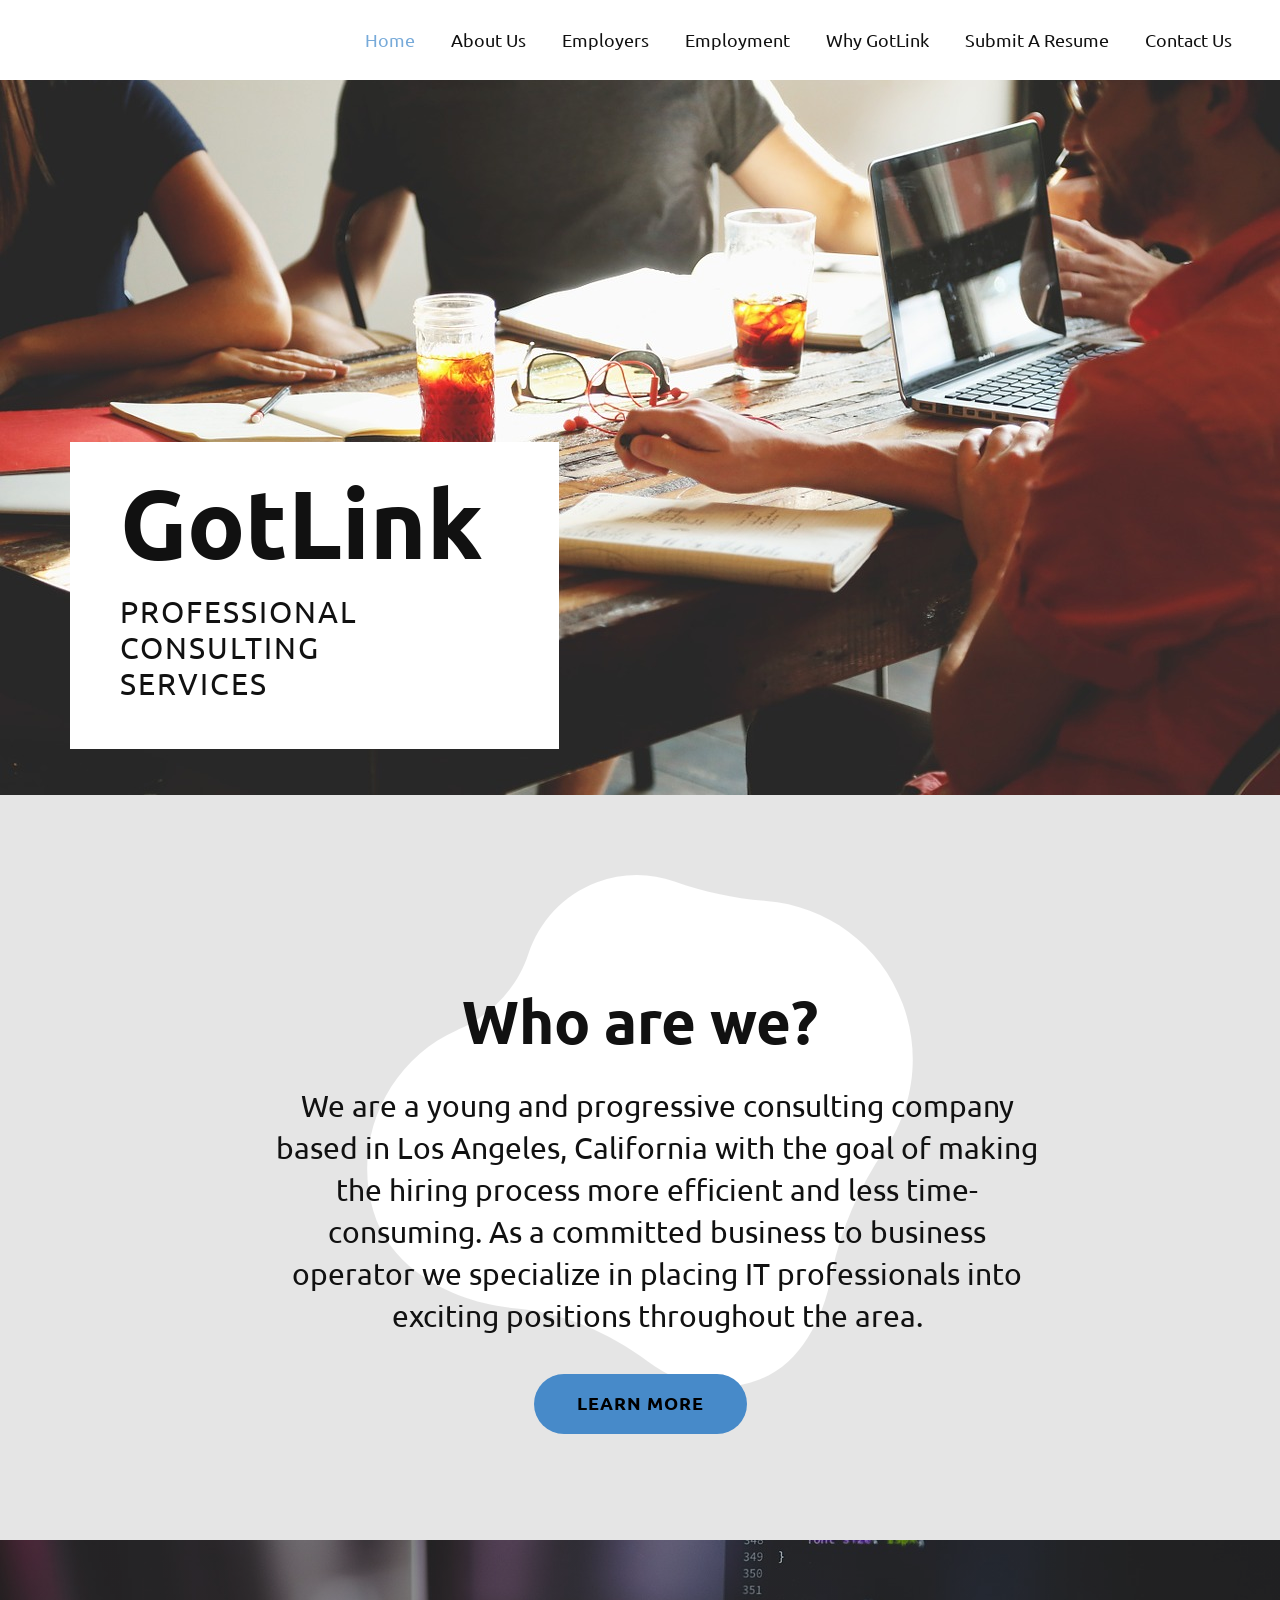
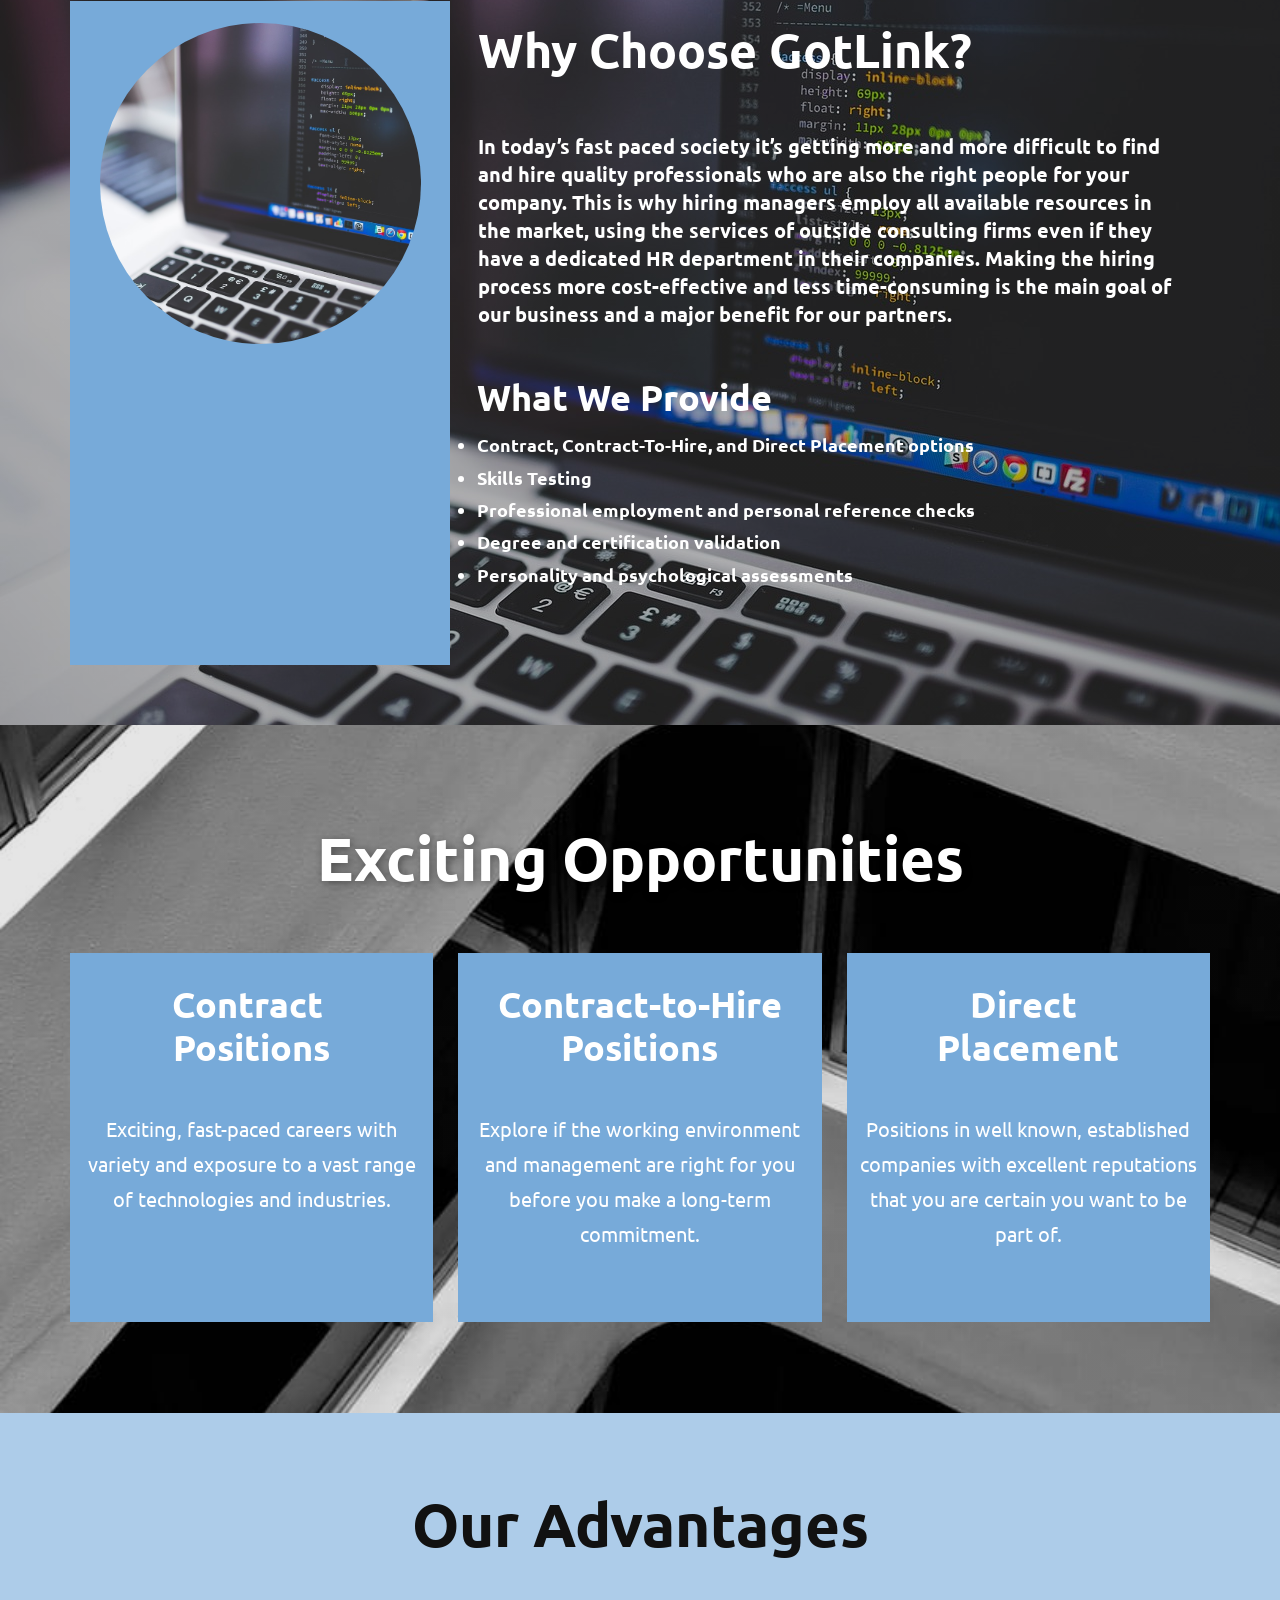
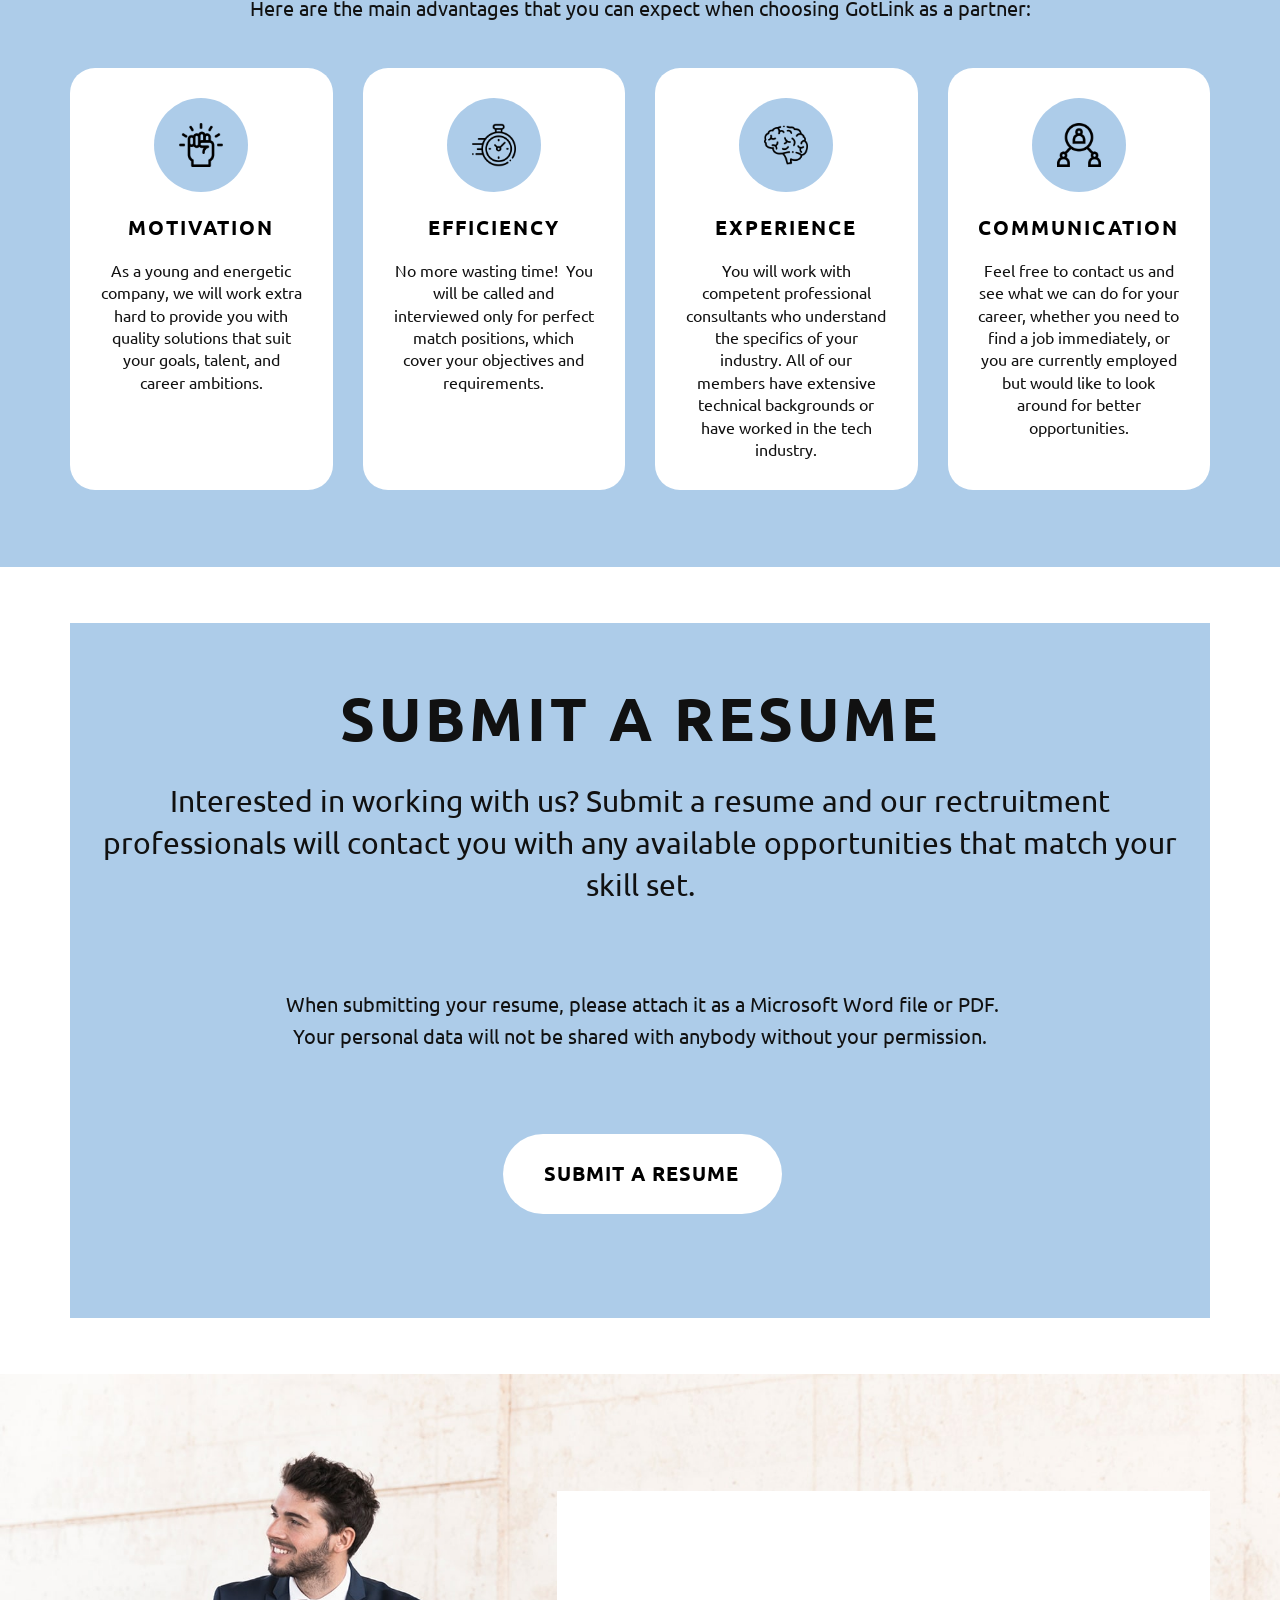
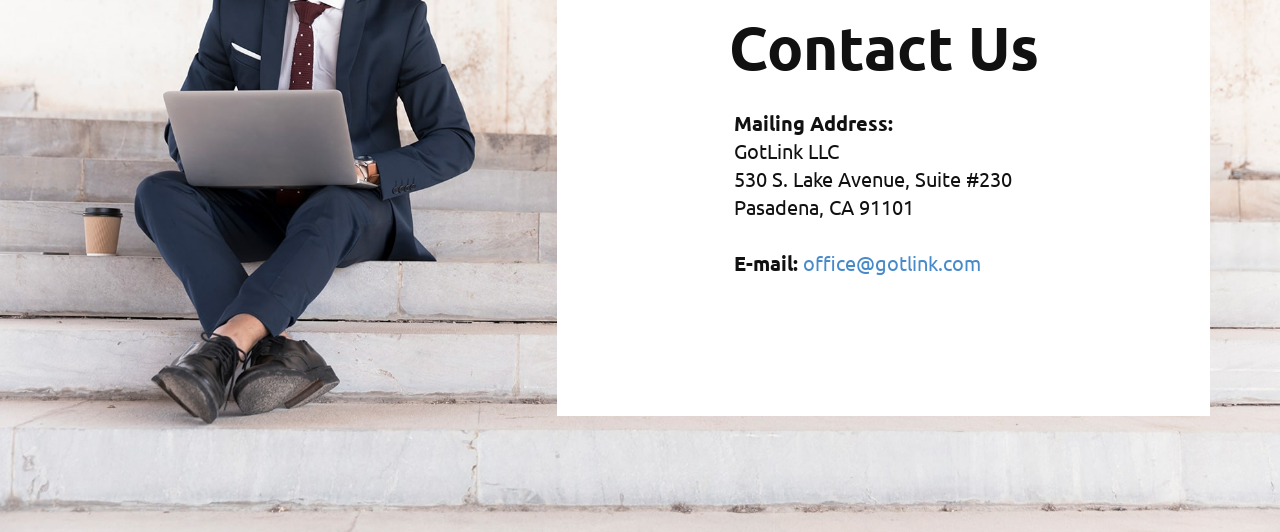
<file: index.html>
<!DOCTYPE html>
<html style="font-size: 16px;">

<head>
  <meta charset="utf-8">
  <meta name="viewport" content="width=device-width, initial-scale=1.0">
  <meta name="keywords" content="GotLink, Quality, Consulting">
  <meta name="description" content="">
  <meta name="page_type" content="np-template-header-footer-from-plugin">
  <title>Home</title>
  <link rel="stylesheet" href="nicepage.css" media="screen">
  <link rel="stylesheet" href="main.css" media="screen">
  <script class="u-script" type="text/javascript" src="jquery.js" defer=""></script>
  <script class="u-script" type="text/javascript" src="nicepage.js" defer=""></script>
  <link id="u-theme-google-font" rel="stylesheet"
    href="https://fonts.googleapis.com/css?family=Roboto:100,100i,300,300i,400,400i,500,500i,700,700i,900,900i|Open+Sans:300,300i,400,400i,500,500i,600,600i,700,700i,800,800i">
  <link id="u-page-google-font" rel="stylesheet"
    href="https://fonts.googleapis.com/css?family=Ubuntu:300,300i,400,400i,500,500i,700,700i">








  <script type="application/ld+json">{
    "@context": "http://schema.org",
    "@type": "Organization",
    "name": ""
}</script>
  <meta name="theme-color" content="#478ac9">
  <meta property="og:title" content="Home">
  <meta property="og:type" content="website">
</head>

<body class="u-body u-xl-mode">
  <header class="u-clearfix u-header u-sticky u-sticky-4555 u-white u-header" id="sec-49ba">
    <div class="u-clearfix u-sheet u-sheet-1">
      <nav class="u-menu u-menu-one-level u-offcanvas u-menu-1">
        <div class="menu-collapse u-custom-font u-font-ubuntu" style="font-size: 1.125rem; font-weight: 400;">
          <a class="u-button-style u-custom-color u-custom-text-color u-custom-text-hover-color u-custom-text-shadow u-nav-link"
            href="#">
            <svg class="u-svg-link" viewBox="0 0 24 24">
              <use xmlns:xlink="http://www.w3.org/1999/xlink" xlink:href="#svg-5a26"></use>
            </svg>
            <svg class="u-svg-content" version="1.1" id="svg-5a26" viewBox="0 0 16 16" x="0px" y="0px"
              xmlns:xlink="http://www.w3.org/1999/xlink" xmlns="http://www.w3.org/2000/svg">
              <g>
                <rect y="1" width="16" height="2"></rect>
                <rect y="7" width="16" height="2"></rect>
                <rect y="13" width="16" height="2"></rect>
              </g>
            </svg>
          </a>
        </div>
        <div class="u-custom-menu u-nav-container">
          <ul class="u-custom-font u-font-ubuntu u-nav u-unstyled u-nav-1">
            <li class="u-nav-item"><a class="u-button-style u-nav-link u-text-hover-palette-1-light-1"
                href="#Home" data-page-id="1439509404" style="padding: 10px 16px;">Home</a>
            </li>
            <li class="u-nav-item"><a class="u-button-style u-nav-link u-text-hover-palette-1-light-1"
                href="#AboutUs" data-page-id="1439509404" style="padding: 10px 16px;">About Us</a>
            </li>
            <li class="u-nav-item"><a class="u-button-style u-nav-link u-text-hover-palette-1-light-1"
                href="#Employers" data-page-id="1439509404" style="padding: 10px 16px;">Employers</a>
            </li>
            <li class="u-nav-item"><a class="u-button-style u-nav-link u-text-hover-palette-1-light-1"
                href="#Employment" data-page-id="1439509404" style="padding: 10px 16px;">Employment</a>
            </li>
            <li class="u-nav-item"><a class="u-button-style u-nav-link u-text-hover-palette-1-light-1"
                href="#WhyGotLink" data-page-id="1439509404" style="padding: 10px 16px;">Why GotLink</a>
            </li>
            <li class="u-nav-item"><a class="u-button-style u-nav-link u-text-hover-palette-1-light-1"
                href="#Resume" data-page-id="1439509404" style="padding: 10px 16px;">Submit A Resume</a>
            </li>
            <li class="u-nav-item"><a class="u-button-style u-nav-link u-text-hover-palette-1-light-1"
                href="#ContactUs" data-page-id="1439509404" style="padding: 10px 16px;">Contact Us</a>
            </li>
          </ul>
        </div>
        <div class="u-custom-menu u-nav-container-collapse">
          <div class="u-black u-container-style u-inner-container-layout u-opacity u-opacity-95 u-sidenav">
            <div class="u-inner-container-layout u-sidenav-overflow">
              <div class="u-menu-close"></div>
              <ul class="u-align-center u-nav u-popupmenu-items u-unstyled u-nav-2">
                <li class="u-nav-item"><a class="u-button-style u-nav-link" href="#Home"
                    data-page-id="1439509404">Home</a>
                </li>
                <li class="u-nav-item"><a class="u-button-style u-nav-link" href="#Employers"
                    data-page-id="1439509404">Employers</a>
                </li>
                <li class="u-nav-item"><a class="u-button-style u-nav-link" href="#Employment"
                    data-page-id="1439509404">Employment</a>
                </li>
                <li class="u-nav-item"><a class="u-button-style u-nav-link" href="#WhyGotLink"
                    data-page-id="1439509404">Why GotLink</a>
                </li>
                <li class="u-nav-item"><a class="u-button-style u-nav-link" href="#Resume"
                    data-page-id="1439509404">Submit A Resume</a>
                </li>
                <li class="u-nav-item"><a class="u-button-style u-nav-link" href="#AboutUs"
                    data-page-id="1439509404">About Us</a>
                </li>
                <li class="u-nav-item"><a class="u-button-style u-nav-link" href="#ContactUs"
                    data-page-id="1439509404">Contact Us</a>
                </li>
              </ul>
            </div>
          </div>
          <div class="u-black u-menu-overlay u-opacity u-opacity-70"></div>
        </div>
      </nav>
    </div>
  </header>
  <section class="u-clearfix u-image u-section-1" id="Home" data-image-width="150" data-image-height="99">
    <div class="u-align-left u-container-style u-group u-white u-group-1">
      <div class="u-container-layout u-container-layout-1">
        <h2 class="u-custom-font u-font-ubuntu u-text u-text-1"> GotLink</h2>
        <h3 class="u-custom-font u-font-ubuntu u-text u-text-2">Professional Consulting<br>Services
        </h3>
      </div>
    </div>
  </section>
  <section class="u-align-center u-clearfix u-grey-10 u-section-6" id="AboutUs">
    <div class="u-clearfix u-sheet u-valign-middle-xs u-sheet-1">
      <div class="u-shape u-shape-svg u-text-white u-shape-1">
        <svg class="u-svg-link" preserveAspectRatio="none" viewBox="0 0 160 150" style="">
          <use xmlns:xlink="http://www.w3.org/1999/xlink" xlink:href="#svg-32b4"></use>
        </svg>
        <svg xmlns="http://www.w3.org/2000/svg" xmlns:xlink="http://www.w3.org/1999/xlink" version="1.1"
          xml:space="preserve" class="u-svg-content" viewBox="0 0 160 150" x="0px" y="0px" id="svg-32b4">
          <path d="M43.2,126.9c14.2,1.3,27.6,7,39.1,15.6c8.3,6.1,19.4,10.3,32.7,5.3c11.7-4.4,18.6-17.4,21-30.2c2.6-13.3,8.1-25.9,15.7-37.1
  c8.3-12.1,10.8-27.9,5.3-42.7C150.5,20.3,134.6,9,117,7.6C107.9,6.9,98.8,5,90.1,1.9C83-0.6,75-0.7,67.4,2.1
  c-9.9,3.7-17,11.6-20.1,21c-3.3,10.1-10.9,18-20.6,22.2c-0.1,0-0.1,0.1-0.2,0.1c-20.3,8.9-31,32-24.6,53.2
  C6.9,115.6,25.2,125.2,43.2,126.9z"></path>
        </svg>
      </div>
      <h2 class="u-custom-font u-font-ubuntu u-text u-text-1">Who are we?</h2>
      <p class="u-custom-font u-font-ubuntu u-text u-text-2" data-animation-out="0"> We are a young and progressive
        consulting company based in Los Angeles, California with the goal of making the hiring process more efficient
        and less time-consuming. As a committed
        business to business operator we specialize in placing IT professionals into exciting positions throughout the
        area.</p>
      <a href="#whyGotLink" data-page-id="1439509404"
        class="u-btn u-btn-round u-button-style u-custom-font u-font-ubuntu u-hover-palette-1-light-1 u-palette-1-base u-radius-50 u-text-black u-text-hover-black u-btn-1">learn
        more</a>
    </div>
  </section>
  <section class="u-align-left u-clearfix u-image u-shading u-section-2" id="Employers" data-image-width="150"
    data-image-height="99">
    <div class="u-clearfix u-sheet u-valign-middle u-sheet-1">
      <div class="u-clearfix u-expanded-width u-layout-wrap u-layout-wrap-1">
        <div class="u-layout">
          <div class="u-layout-row">
            <div class="u-container-style u-layout-cell u-palette-1-light-1 u-size-20 u-layout-cell-1">
              <div class="u-container-layout u-container-layout-1">
                <div class="u-image u-image-circle u-preserve-proportions u-image-1" alt="" data-image-width="1405"
                  data-image-height="1080"></div>
              </div>
            </div>
            <div class="u-align-left u-container-style u-layout-cell u-size-40 u-layout-cell-2">
              <div class="u-container-layout u-container-layout-2">
                <h2 class="u-custom-font u-font-ubuntu u-text u-text-1">Why Choose GotLink?</h2>
                <p class="u-custom-font u-font-ubuntu u-text u-text-white u-text-2">
                  <br> In today’s fast paced society it’s getting more and more
                  difficult to find and hire quality professionals who are also the right people
                  for your company. This is why hiring managers employ all available resources in
                  the market, using the services of outside consulting firms even if they have a dedicated HR
                  department in their companies. Making the hiring process more cost-effective and
                  less time-consuming is the main goal of our business and a major benefit for our
                  partners.<br>
                </p>
                <p class="u-align-center u-custom-font u-font-ubuntu u-text u-text-3">What We Provide</p>
                <ul class="u-align-left u-custom-font u-font-ubuntu u-text u-text-4">
                  <li> Contract, Contract-To-Hire, and Direct Placement
                    options </li>
                  <li>Skills Testing</li>
                  <li> Professional employment and personal reference checks </li>
                  <li>Degree and certification validation</li>
                  <li>Personality and psychological
                    assessments&nbsp; &nbsp;<br>
                  </li>
                </ul>
              </div>
            </div>
          </div>
        </div>
      </div>
    </div>
  </section>
  <section class="u-align-center u-clearfix u-image u-shading u-section-3" src="" id="Employment" data-image-width="810"
    data-image-height="1080">
    <div class="u-clearfix u-sheet u-sheet-1">
      <div class="u-align-center u-container-style u-group u-shape-rectangle u-group-1">
        <div class="u-container-layout u-container-layout-1">
          <h2 class="u-custom-font u-font-ubuntu u-text u-text-default u-text-1">Exciting Opportunities</h2>
        </div>
      </div>
      <div class="u-expanded-width u-list u-list-1">
        <div class="u-repeater u-repeater-1">
          <div
            class="u-align-center u-container-style u-list-item u-palette-1-light-1 u-repeater-item u-shape-rectangle u-video-cover">
            <div
              class="u-container-layout u-similar-container u-valign-middle-md u-valign-middle-sm u-valign-middle-xs u-container-layout-2">
              <h4 class="u-custom-font u-font-ubuntu u-text u-text-white u-text-2">Contract&nbsp;<br>Positions <span
                  style="font-weight: 700;"></span>
              </h4>
              <p class="u-custom-font u-font-ubuntu u-text u-text-3">Exciting, fast-paced careers with variety and
                exposure to a vast range of
                technologies and industries.</p>
            </div>
          </div>
          <div
            class="u-align-center u-container-style u-list-item u-palette-1-light-1 u-repeater-item u-shape-rectangle u-video-cover">
            <div
              class="u-container-layout u-similar-container u-valign-middle-md u-valign-middle-sm u-valign-middle-xs u-container-layout-3">
              <h4 class="u-custom-font u-font-ubuntu u-text u-text-white u-text-4"> Contract-to-Hire
                Positions</h4>
              <p class="u-custom-font u-font-ubuntu u-text u-text-5"> Explore if the working environment and management
                are right for you before you make a long-term commitment.</p>
            </div>
          </div>
          <div
            class="u-align-center u-container-style u-list-item u-palette-1-light-1 u-repeater-item u-shape-rectangle u-video-cover">
            <div
              class="u-container-layout u-similar-container u-valign-middle-md u-valign-middle-sm u-valign-middle-xs u-container-layout-4">
              <h4 class="u-custom-font u-font-ubuntu u-text u-text-white u-text-6"> Direct&nbsp;<br>Placement
              </h4>
              <p class="u-custom-font u-font-ubuntu u-text u-text-7">Positions in well known, established companies with
                excellent reputations that you are certain you want to be part of.</p>
            </div>
          </div>
        </div>
      </div>
    </div>
  </section>
  <section class="u-align-center u-clearfix u-palette-1-light-2 u-section-4" id="WhyGotLink">
    <div class="u-clearfix u-sheet u-valign-middle u-sheet-1">
      <h2 class="u-custom-font u-font-ubuntu u-text u-text-default u-text-1">Our Advantages</h2>
      <p class="u-custom-font u-font-ubuntu u-text u-text-2"> Here are the main advantages that you can expect when
        choosing GotLink as a partner:</p>
      <div class="u-expanded-width u-list u-list-1">
        <div class="u-repeater u-repeater-1">
          <div
            class="u-container-style u-list-item u-radius-25 u-repeater-item u-shape-round u-video-cover u-white u-list-item-1">
            <div class="u-container-layout u-similar-container u-container-layout-1"><span
                class="u-file-icon u-icon u-icon-circle u-palette-1-light-2 u-spacing-25 u-icon-1"><img
                  src="images/1.png" alt=""></span>
              <h4 class="u-align-center u-custom-font u-font-ubuntu u-text u-text-black u-text-default u-text-3">
                Motivation</h4>
              <p class="u-align-center u-custom-font u-font-ubuntu u-text u-text-4"> As a young and energetic company,
                we will work extra
                hard to provide you with quality solutions that suit your goals, talent, and
                career ambitions.</p>
            </div>
          </div>
          <div
            class="u-align-center u-container-style u-list-item u-radius-25 u-repeater-item u-shape-round u-video-cover u-white u-list-item-2">
            <div class="u-container-layout u-similar-container u-container-layout-2"><span
                class="u-file-icon u-icon u-icon-circle u-palette-1-light-2 u-spacing-25 u-icon-2"><img
                  src="images/2.png" alt=""></span>
              <h4 class="u-align-center u-custom-font u-font-ubuntu u-text u-text-black u-text-default u-text-5">
                Efficiency</h4>
              <p class="u-align-center u-custom-font u-font-ubuntu u-text u-text-6"> No more wasting time!&nbsp; You
                will be called
                and interviewed only for perfect match positions, which cover your objectives
                and requirements.</p>
            </div>
          </div>
          <div
            class="u-align-center u-container-style u-list-item u-radius-25 u-repeater-item u-shape-round u-video-cover u-white u-list-item-3">
            <div class="u-container-layout u-similar-container u-container-layout-3"><span
                class="u-file-icon u-icon u-icon-circle u-palette-1-light-2 u-spacing-25 u-icon-3"><img
                  src="images/3.png" alt=""></span>
              <h4 class="u-align-center u-custom-font u-font-ubuntu u-text u-text-black u-text-default u-text-7">
                Experience</h4>
              <p class="u-align-center u-custom-font u-font-ubuntu u-text u-text-8"> You will work with competent
                professional consultants who understand the specifics of your industry. All of our members have
                extensive technical backgrounds or have worked in the tech industry. </p>
            </div>
          </div>
          <div
            class="u-align-center u-container-style u-list-item u-radius-25 u-repeater-item u-shape-round u-video-cover u-white u-list-item-4">
            <div class="u-container-layout u-similar-container u-container-layout-4"><span
                class="u-file-icon u-icon u-icon-circle u-palette-1-light-2 u-spacing-25 u-icon-4"><img
                  src="images/4.png" alt=""></span>
              <h4 class="u-align-center u-custom-font u-font-ubuntu u-text u-text-black u-text-default u-text-9">
                Communication</h4>
              <p class="u-align-center u-custom-font u-font-ubuntu u-text u-text-10"> Feel free to contact us and see
                what we can do for
                your career, whether you need to find a job immediately, or you are currently
                employed but would like to look around for better opportunities.</p>
            </div>
          </div>
        </div>
      </div>
    </div>
  </section>
  <section class="u-clearfix u-section-5" id="Resume">
    <div class="u-clearfix u-sheet u-sheet-1">
      <div class="u-clearfix u-expanded-width u-layout-wrap u-layout-wrap-1">
        <div class="u-layout">
          <div class="u-layout-row">
            <div class="u-size-60">
              <div class="u-layout-col">
                <div class="u-container-style u-layout-cell u-left-cell u-palette-1-light-2 u-size-60 u-layout-cell-1">
                  <div class="u-container-layout u-container-layout-1">
                    <h2 class="u-custom-font u-font-ubuntu u-text u-text-default u-text-1">Submit A Resume</h2>
                    <p class="u-align-center u-custom-font u-font-ubuntu u-text u-text-2"> Interested in working with
                      us? Submit a resume and our rectruitment professionals will contact you with any available
                      opportunities that match your skill set.</p>
                    <p class="u-align-center u-custom-font u-font-ubuntu u-text u-text-3">When submitting your resume,
                      please attach it as a Microsoft Word
                      file or PDF. Your personal data will not be shared with anybody
                      without your permission.&nbsp;<br>
                    </p>
                    <a href="mailto:office@gotlink.com"
                      class="u-border-none u-btn u-btn-round u-button-style u-custom-font u-font-ubuntu u-hover-palette-1-base u-radius-50 u-text-black u-white u-btn-1"
                      target="_blank">Submit A Resume</a>
                  </div>
                </div>
              </div>
            </div>
          </div>
        </div>
      </div>
    </div>
  </section>
  <section class="u-clearfix u-image u-section-7" src="" id="ContactUs" data-image-width="1980"
    data-image-height="1237">
    <div class="u-clearfix u-sheet u-valign-middle-lg u-valign-middle-xl u-sheet-1">
      <div class="u-container-style u-group u-white u-group-1">
        <div class="u-container-layout u-container-layout-1">
          <h2 class="u-align-center u-custom-font u-font-ubuntu u-text u-text-1">Contact Us</h2>
          <p class="u-align-left u-custom-font u-font-ubuntu u-text u-text-2">
            <span style="font-weight: 700;">Mailing Address:<br>
            </span>GotLink LLC<br> 530 S. Lake Avenue, Suite #230<br> Pasadena, CA 91101<br>
            <br>
            <span style="font-weight: 700;">E-mail:</span>
            <a href="mailto:office@gotlink.com"
              class="u-active-none u-border-none u-btn u-button-style u-hover-none u-none u-text-palette-1-base u-btn-1">office@gotlink.com</a>
            <br>
            <br>
          </p>
        </div>
      </div>
    </div>
  </section>

</body>

</html>
</file>
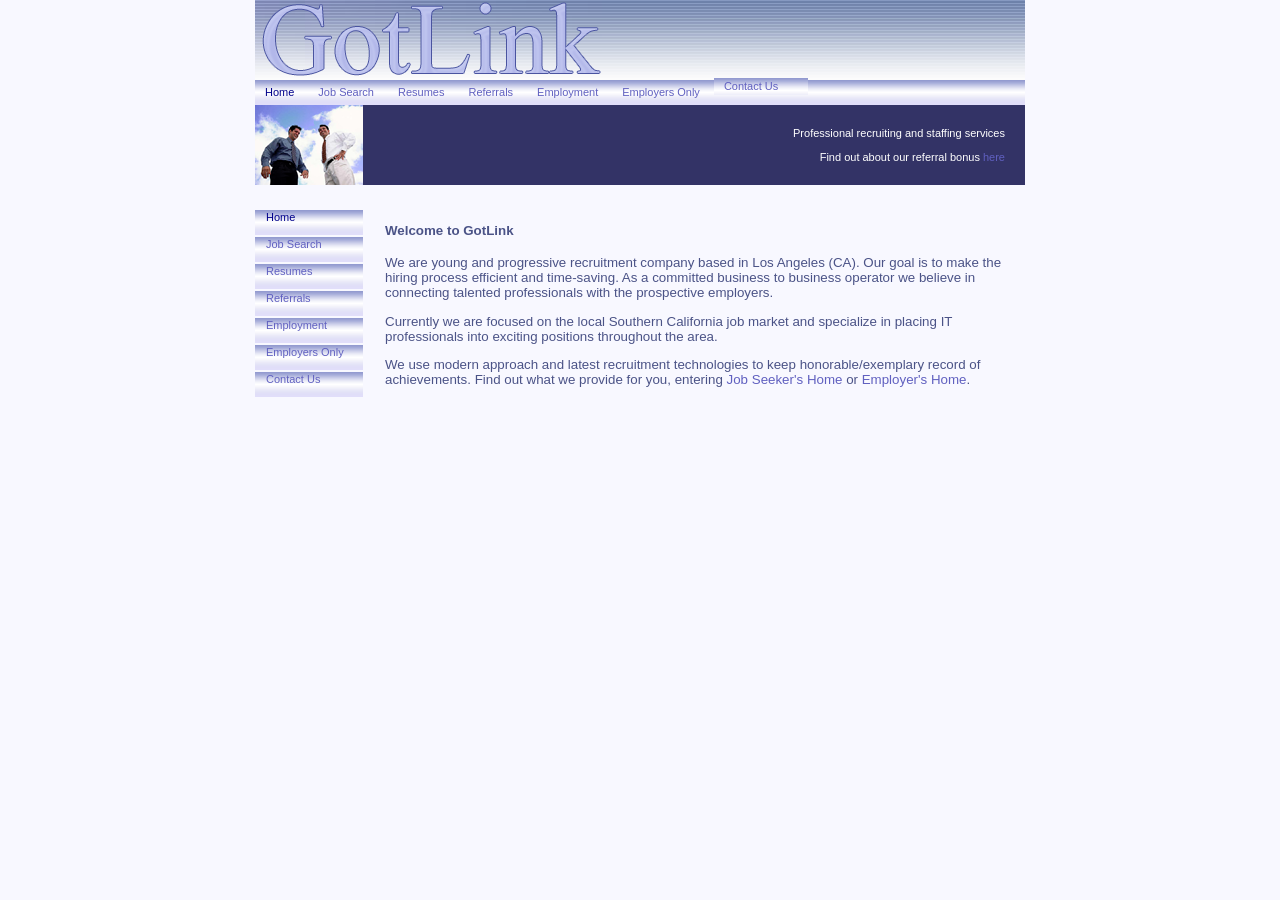
<file: tab0-10.html>
<HTML>
	<HEAD>
		<title>GotLink LLC</title>
		
		<LINK href="portal.css" type="text/css" rel="stylesheet">
	</HEAD>
	<body>
		<form method="post" action="/tab0-10.html" id="ctl00">
<input type="hidden" name="__VIEWSTATE" id="__VIEWSTATE" value="/wEPDwUKMTE1MzE2ODE4Nw9kFgICAQ9kFgICBw8WAh4HVmlzaWJsZWcWAmYPZBYCZg9kFgICBQ8WAh8AaGRkeLii9DYcSE7XaM8P2Uv2INuPjpQbG5ouIQW5WwQHZ1I=" />

<input type="hidden" name="__VIEWSTATEGENERATOR" id="__VIEWSTATEGENERATOR" value="DEAEDF11" />
			<div align="center">
				<table cellSpacing="0" cellPadding="0" width="770" border="0">
					<tr vAlign="top">
						<td>

<table class="HeaderBg" cellSpacing="0" cellPadding="0" border="0" width="100%">
	<tr>
		<td class="BannerFill"><div class="BannerImage"></div></td>
	</tr>
	<tr>
		<td class="NormalTabsBg">
			<span id="Banner_tabs"><span class="NormalTabsBg">
					<span class="SelectedTab">Home</span>
				</span><span class="SeparatorTabBg">
				</span><span class="NormalTabsBg">
					<a href='/tab1-7.html' class="NormalTabs">Job Search</a>
				</span><span class="SeparatorTabBg">
				</span><span class="NormalTabsBg">
					<a href='/tab2-14.html' class="NormalTabs">Resumes</a>
				</span><span class="SeparatorTabBg">
				</span><span class="NormalTabsBg">
					<a href='/tab3-16.html' class="NormalTabs">Referrals</a>
				</span><span class="SeparatorTabBg">
				</span><span class="NormalTabsBg">
					<a href='/tab4-8.html' class="NormalTabs">Employment</a>
				</span><span class="SeparatorTabBg">
				</span><span class="NormalTabsBg">
					<a href='/tab5-15.html' class="NormalTabs">Employers Only</a>
				</span><span class="SeparatorTabBg">
				</span><span class="NormalTabsBg">
					<a href='/tab6-9.html' class="NormalTabs">Contact Us</a>
				</span><span class="SeparatorTabBg">
				</span><span class="NormalTabsBg">
					<a href='/tab7-13.html' class="NormalTabs"></a>
				</span></span></td>
	</tr>
	<tr>
		<td class="Header2">Professional recruiting and staffing services<br><br>Find out about our referral bonus <a href="tab3-16.html">here</a></td>
	</tr>
</table></td>
					</tr>
					<tr>
						<td>
							<table cellSpacing="0" cellPadding="0" width="100%" border="0">
								<tr vAlign="top" height="*">
									<td>

<div class="MenuBg">
	<table id="Menu_tabs" cellspacing="0" width="108">
	<tr>
		<td class="NormalTabsBg" nowrap="nowrap">
			<span class="SelectedTab">
				Home
			</span>
		</td>
	</tr><tr>
		<td>
		</td>
	</tr><tr>
		<td class="NormalTabsBg" nowrap="nowrap">
			<a href='/tab1-7.html' class="NormalTabs">
				Job Search
			</a>
		</td>
	</tr><tr>
		<td>
		</td>
	</tr><tr>
		<td class="NormalTabsBg" nowrap="nowrap">
			<a href='/tab2-14.html' class="NormalTabs">
				Resumes
			</a>
		</td>
	</tr><tr>
		<td>
		</td>
	</tr><tr>
		<td class="NormalTabsBg" nowrap="nowrap">
			<a href='/tab3-16.html' class="NormalTabs">
				Referrals
			</a>
		</td>
	</tr><tr>
		<td>
		</td>
	</tr><tr>
		<td class="NormalTabsBg" nowrap="nowrap">
			<a href='/tab4-8.html' class="NormalTabs">
				Employment
			</a>
		</td>
	</tr><tr>
		<td>
		</td>
	</tr><tr>
		<td class="NormalTabsBg" nowrap="nowrap">
			<a href='/tab5-15.html' class="NormalTabs">
				Employers Only
			</a>
		</td>
	</tr><tr>
		<td>
		</td>
	</tr><tr>
		<td class="NormalTabsBg" nowrap="nowrap">
			<a href='/tab6-9.html' class="NormalTabs">
				Contact Us
			</a>
		</td>
	</tr>
</table>
</div>
</td>
									<td width="1"></td>
									
									<td width="1"></td>
									<td id="ContentPane">

<table width="98%" cellspacing="0" cellpadding="0">
	<tr>
		<td align="left">
			
		</td>
		<td align="right">
			<a id="ctl01_Title1_EditButton" class="CommandButton"></a>
		</td>
	</tr>
	<tr>
		
	</tr>
</table>

<table id="ctl01_t1" cellspacing="0" cellpadding="0">
	<tr valign="top">
		<td id="ctl01_HtmlHolder">
				<div id="Div1" class="HtmlModule">
			<h4>Welcome to GotLink</h4>
			<p>We are young and progressive recruitment company based in Los Angeles (CA). Our 
				goal is to make the hiring process efficient and time-saving. As a committed 
				business to business operator we believe in connecting talented professionals 
				with the prospective employers.</p>
			<p>Currently we are focused on the local Southern California job market and 
				specialize in placing IT professionals into exciting positions throughout the 
				area.</p>
			<p>We use modern approach and latest recruitment technologies to keep 
				honorable/exemplary record of achievements. Find out what we provide for you, 
				entering <a href="tab3-7">Job Seeker's Home</a> or <a href="tab3-15.html">Employer's Home</a>.</p>
		</div></td>
	</tr>
</table>

<br></td>

									<td width="1"></td>
									
								</tr>
							</table>
						</td>
					</tr>
				</table>
			</div>
		</form>
	</body>
</HTML>
</file>
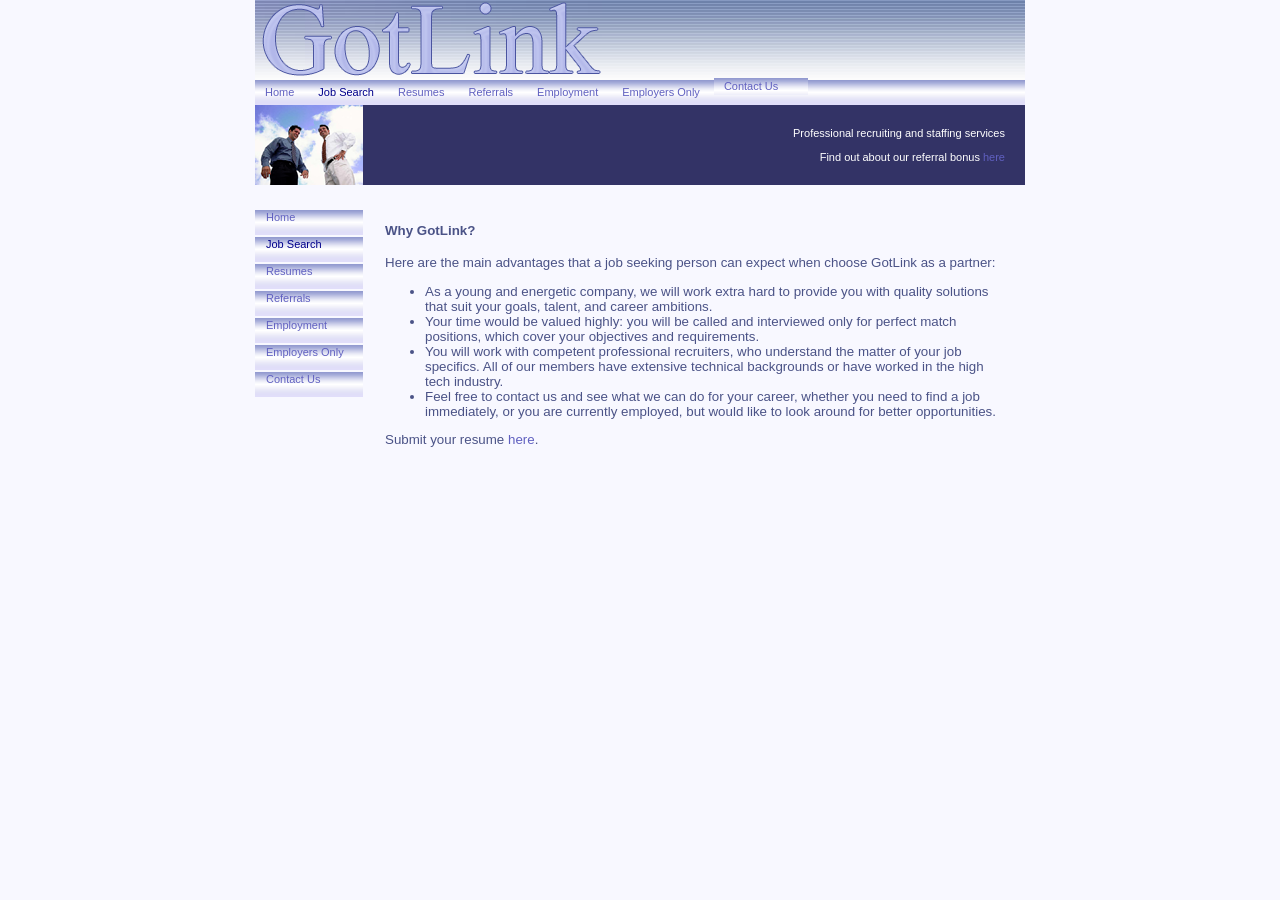
<file: tab1-7.html>
<HTML>
	<HEAD>
		<title>GotLink LLC</title>
		
		<LINK href="portal.css" type="text/css" rel="stylesheet">
	</HEAD>
	<body>
		<form method="post" action="/tab1-7.html" id="ctl00">
<input type="hidden" name="__VIEWSTATE" id="__VIEWSTATE" value="/wEPDwUKMTE1MzE2ODE4Nw9kFgICAQ9kFgICBw8WAh4HVmlzaWJsZWcWAmYPZBYCZg9kFgICBQ8WAh8AaGRkeLii9DYcSE7XaM8P2Uv2INuPjpQbG5ouIQW5WwQHZ1I=" />

<input type="hidden" name="__VIEWSTATEGENERATOR" id="__VIEWSTATEGENERATOR" value="DEAEDF11" />
			<div align="center">
				<table cellSpacing="0" cellPadding="0" width="770" border="0">
					<tr vAlign="top">
						<td>

<table class="HeaderBg" cellSpacing="0" cellPadding="0" border="0" width="100%">
	<tr>
		<td class="BannerFill"><div class="BannerImage"></div></td>
	</tr>
	<tr>
		<td class="NormalTabsBg">
			<span id="Banner_tabs"><span class="NormalTabsBg">
					<a href='/tab0-10.html' class="NormalTabs">Home</a>
				</span><span class="SeparatorTabBg">
				</span><span class="NormalTabsBg">
					<span class="SelectedTab">Job Search</span>
				</span><span class="SeparatorTabBg">
				</span><span class="NormalTabsBg">
					<a href='/tab2-14.html' class="NormalTabs">Resumes</a>
				</span><span class="SeparatorTabBg">
				</span><span class="NormalTabsBg">
					<a href='/tab3-16.html' class="NormalTabs">Referrals</a>
				</span><span class="SeparatorTabBg">
				</span><span class="NormalTabsBg">
					<a href='/tab4-8.html' class="NormalTabs">Employment</a>
				</span><span class="SeparatorTabBg">
				</span><span class="NormalTabsBg">
					<a href='/tab5-15.html' class="NormalTabs">Employers Only</a>
				</span><span class="SeparatorTabBg">
				</span><span class="NormalTabsBg">
					<a href='/tab6-9.html' class="NormalTabs">Contact Us</a>
				</span><span class="SeparatorTabBg">
				</span><span class="NormalTabsBg">
					<a href='/tab7-13.html' class="NormalTabs"></a>
				</span></span></td>
	</tr>
	<tr>
		<td class="Header2">Professional recruiting and staffing services<br><br>Find out about our referral bonus <a href="tab3-16.html">here</a></td>
	</tr>
</table></td>
					</tr>
					<tr>
						<td>
							<table cellSpacing="0" cellPadding="0" width="100%" border="0">
								<tr vAlign="top" height="*">
									<td>

<div class="MenuBg">
	<table id="Menu_tabs" cellspacing="0" width="108">
	<tr>
		<td class="NormalTabsBg" nowrap="nowrap">
			<a href='/tab0-10.html' class="NormalTabs">
				Home
			</a>
		</td>
	</tr><tr>
		<td>
		</td>
	</tr><tr>
		<td class="NormalTabsBg" nowrap="nowrap">
			<span class="SelectedTab">
				Job Search
			</span>
		</td>
	</tr><tr>
		<td>
		</td>
	</tr><tr>
		<td class="NormalTabsBg" nowrap="nowrap">
			<a href='/tab2-14.html' class="NormalTabs">
				Resumes
			</a>
		</td>
	</tr><tr>
		<td>
		</td>
	</tr><tr>
		<td class="NormalTabsBg" nowrap="nowrap">
			<a href='/tab3-16.html' class="NormalTabs">
				Referrals
			</a>
		</td>
	</tr><tr>
		<td>
		</td>
	</tr><tr>
		<td class="NormalTabsBg" nowrap="nowrap">
			<a href='/tab4-8.html' class="NormalTabs">
				Employment
			</a>
		</td>
	</tr><tr>
		<td>
		</td>
	</tr><tr>
		<td class="NormalTabsBg" nowrap="nowrap">
			<a href='/tab5-15.html' class="NormalTabs">
				Employers Only
			</a>
		</td>
	</tr><tr>
		<td>
		</td>
	</tr><tr>
		<td class="NormalTabsBg" nowrap="nowrap">
			<a href='/tab6-9.html' class="NormalTabs">
				Contact Us
			</a>
		</td>
	</tr>
</table>
</div>
</td>
									<td width="1"></td>
									
									<td width="1"></td>
									<td id="ContentPane">

<table width="98%" cellspacing="0" cellpadding="0">
	<tr>
		<td align="left">
			
		</td>
		<td align="right">
			<a id="ctl01_Title1_EditButton" class="CommandButton"></a>
		</td>
	</tr>
	<tr>
		
	</tr>
</table>

<table id="ctl01_t1" cellspacing="0" cellpadding="0">
	<tr valign="top">
		<td id="ctl01_HtmlHolder">
		<div class=HtmlModule id=Div2>
<h4>Why GotLink?</H4>
<p>Here are the main advantages that a job seeking person 
can expect when choose GotLink as a partner:</P>
<UL>
  <LI>As a young and energetic company, we will work extra 
  hard to provide you with quality solutions that suit your goals, talent, and 
  career ambitions. 
  <LI>Your time would be valued highly: you will be called 
  and interviewed only for perfect match positions, which cover your objectives 
  and requirements. 
  <LI>You will work with competent professional recruiters, 
  who understand the matter of your job specifics. All of our members have 
  extensive technical backgrounds or have worked in the high tech industry. 
  <LI>Feel free to contact us and see what we can do for 
  your career, whether you need to find a job immediately, or you are currently 
  employed, but would like to look around for better opportunities.</LI></UL>
<p>Submit your resume <a href="tab3-14">here</a>.</P></DIV></td>
	</tr>
</table>

<br></td>

									<td width="1"></td>
									
								</tr>
							</table>
						</td>
					</tr>
				</table>
			</div>
		</form>
	</body>
</HTML>
</file>
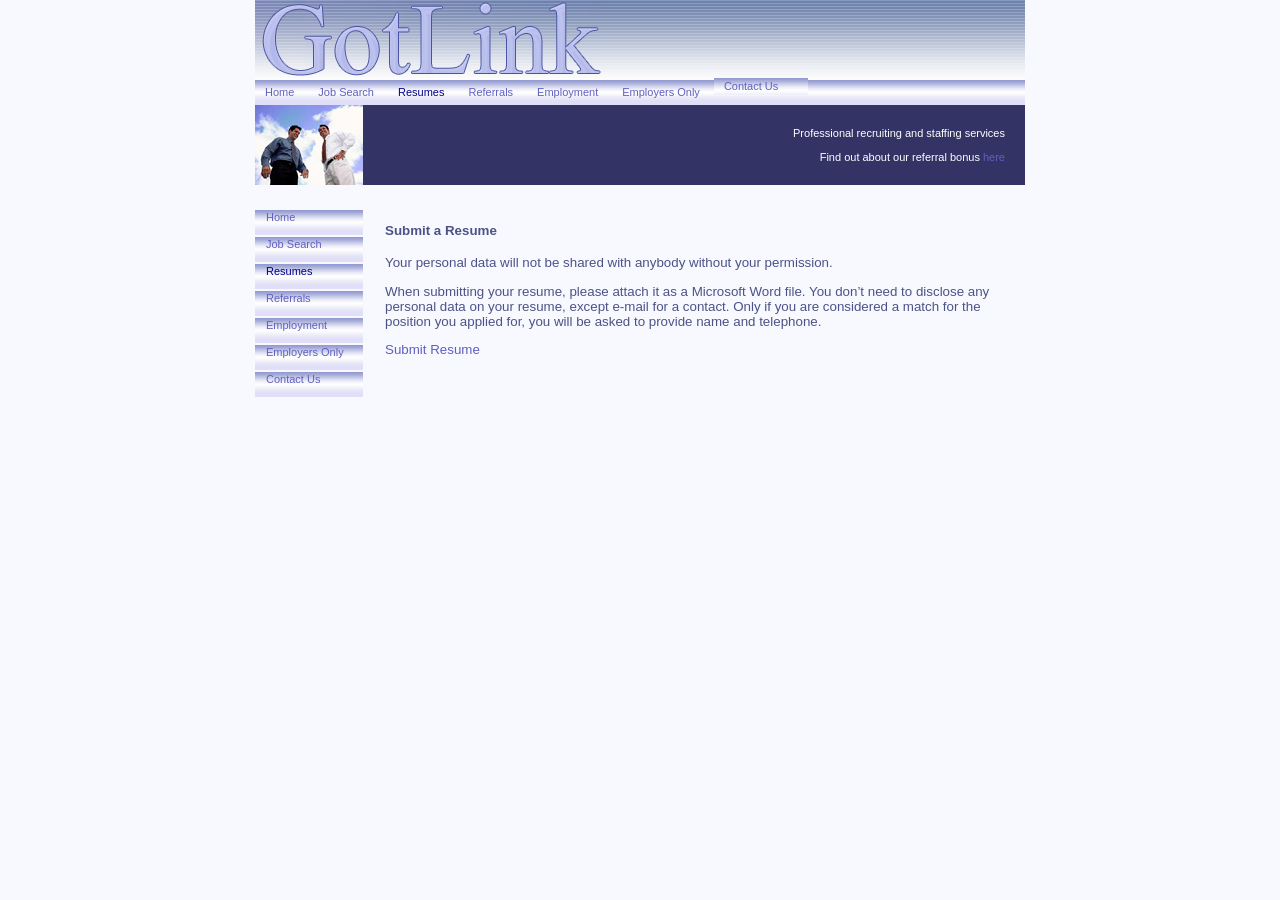
<file: tab2-14.html>
<HTML>
	<HEAD>
		<title>GotLink LLC</title>
		
		<LINK href="portal.css" type="text/css" rel="stylesheet">
	</HEAD>
	<body>
		<form method="post" action="/tab2-14.html" id="ctl00">
<input type="hidden" name="__VIEWSTATE" id="__VIEWSTATE" value="/wEPDwUKMTE1MzE2ODE4Nw9kFgICAQ9kFgICBw8WAh4HVmlzaWJsZWcWAmYPZBYCZg9kFgICBQ8WAh8AaGRkeLii9DYcSE7XaM8P2Uv2INuPjpQbG5ouIQW5WwQHZ1I=" />

<input type="hidden" name="__VIEWSTATEGENERATOR" id="__VIEWSTATEGENERATOR" value="DEAEDF11" />
			<div align="center">
				<table cellSpacing="0" cellPadding="0" width="770" border="0">
					<tr vAlign="top">
						<td>

<table class="HeaderBg" cellSpacing="0" cellPadding="0" border="0" width="100%">
	<tr>
		<td class="BannerFill"><div class="BannerImage"></div></td>
	</tr>
	<tr>
		<td class="NormalTabsBg">
			<span id="Banner_tabs"><span class="NormalTabsBg">
					<a href='/tab0-10.html' class="NormalTabs">Home</a>
				</span><span class="SeparatorTabBg">
				</span><span class="NormalTabsBg">
					<a href='/tab1-7.html' class="NormalTabs">Job Search</a>
				</span><span class="SeparatorTabBg">
				</span><span class="NormalTabsBg">
					<span class="SelectedTab">Resumes</span>
				</span><span class="SeparatorTabBg">
				</span><span class="NormalTabsBg">
					<a href='/tab3-16.html' class="NormalTabs">Referrals</a>
				</span><span class="SeparatorTabBg">
				</span><span class="NormalTabsBg">
					<a href='/tab4-8.html' class="NormalTabs">Employment</a>
				</span><span class="SeparatorTabBg">
				</span><span class="NormalTabsBg">
					<a href='/tab5-15.html' class="NormalTabs">Employers Only</a>
				</span><span class="SeparatorTabBg">
				</span><span class="NormalTabsBg">
					<a href='/tab6-9.html' class="NormalTabs">Contact Us</a>
				</span><span class="SeparatorTabBg">
				</span><span class="NormalTabsBg">
					<a href='/tab7-13.html' class="NormalTabs"></a>
				</span></span></td>
	</tr>
	<tr>
		<td class="Header2">Professional recruiting and staffing services<br><br>Find out about our referral bonus <a href="tab3-16.html">here</a></td>
	</tr>
</table></td>
					</tr>
					<tr>
						<td>
							<table cellSpacing="0" cellPadding="0" width="100%" border="0">
								<tr vAlign="top" height="*">
									<td>

<div class="MenuBg">
	<table id="Menu_tabs" cellspacing="0" width="108">
	<tr>
		<td class="NormalTabsBg" nowrap="nowrap">
			<a href='/tab0-10.html' class="NormalTabs">
				Home
			</a>
		</td>
	</tr><tr>
		<td>
		</td>
	</tr><tr>
		<td class="NormalTabsBg" nowrap="nowrap">
			<a href='/tab1-7.html' class="NormalTabs">
				Job Search
			</a>
		</td>
	</tr><tr>
		<td>
		</td>
	</tr><tr>
		<td class="NormalTabsBg" nowrap="nowrap">
			<span class="SelectedTab">
				Resumes
			</span>
		</td>
	</tr><tr>
		<td>
		</td>
	</tr><tr>
		<td class="NormalTabsBg" nowrap="nowrap">
			<a href='/tab3-16.html' class="NormalTabs">
				Referrals
			</a>
		</td>
	</tr><tr>
		<td>
		</td>
	</tr><tr>
		<td class="NormalTabsBg" nowrap="nowrap">
			<a href='/tab4-8.html' class="NormalTabs">
				Employment
			</a>
		</td>
	</tr><tr>
		<td>
		</td>
	</tr><tr>
		<td class="NormalTabsBg" nowrap="nowrap">
			<a href='/tab5-15.html' class="NormalTabs">
				Employers Only
			</a>
		</td>
	</tr><tr>
		<td>
		</td>
	</tr><tr>
		<td class="NormalTabsBg" nowrap="nowrap">
			<a href='/tab6-9.html' class="NormalTabs">
				Contact Us
			</a>
		</td>
	</tr>
</table>
</div>
</td>
									<td width="1"></td>
									
									<td width="1"></td>
									<td id="ContentPane">

<table width="98%" cellspacing="0" cellpadding="0">
	<tr>
		<td align="left">
			
		</td>
		<td align="right">
			<a id="ctl01_Title1_EditButton" class="CommandButton"></a>
		</td>
	</tr>
	<tr>
		
	</tr>
</table>

<table id="ctl01_t1" cellspacing="0" cellpadding="0">
	<tr valign="top">
		<td id="ctl01_HtmlHolder">
		<div class=HtmlModule id=Div6>
<h4>Submit a Resume</h4>
<p>Your personal data will not be shared with anybody 
without your permission.</p>
<p>When submitting your resume, please attach it as a Microsoft Word 
file. You don’t need to disclose any personal data 
on your resume, except e-mail for a contact. Only if you are considered a match 
for the position you applied for, you will be asked to provide name and 
telephone.</p>
<A href="mailto:office@gotlink.com">Submit Resume</A></div></td>
	</tr>
</table>

<br></td>

									<td width="1"></td>
									
								</tr>
							</table>
						</td>
					</tr>
				</table>
			</div>
		</form>
	</body>
</HTML>
</file>
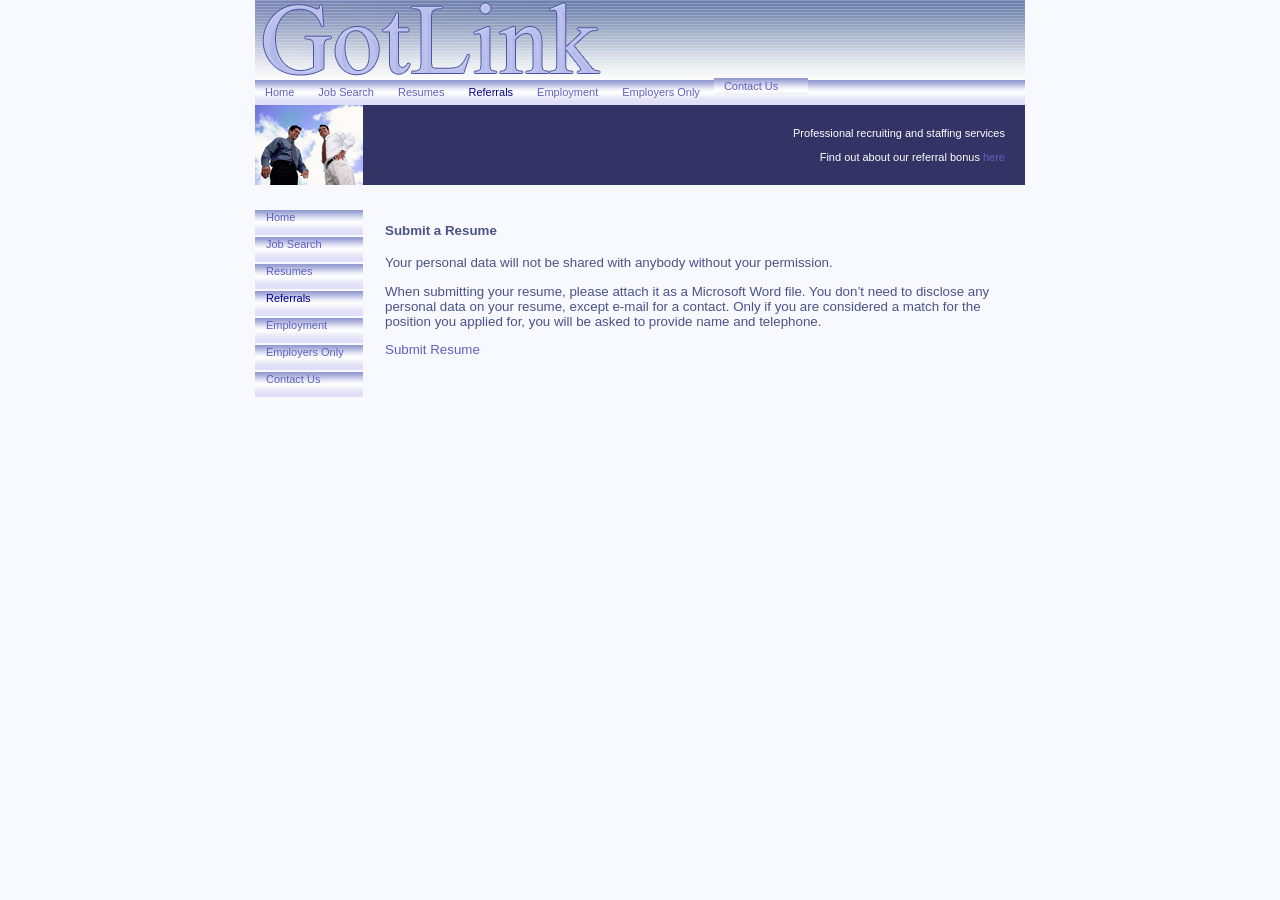
<file: tab3-14.html>
<HTML>
	<HEAD>
		<title>GotLink LLC</title>
		
		<LINK href="portal.css" type="text/css" rel="stylesheet">
	</HEAD>
	<body>
		<form method="post" action="/tab3-14.html" id="ctl00">
<input type="hidden" name="__VIEWSTATE" id="__VIEWSTATE" value="/wEPDwUKMTE1MzE2ODE4Nw9kFgICAQ9kFgICBw8WAh4HVmlzaWJsZWcWAmYPZBYCZg9kFgICBQ8WAh8AaGRkeLii9DYcSE7XaM8P2Uv2INuPjpQbG5ouIQW5WwQHZ1I=" />

<input type="hidden" name="__VIEWSTATEGENERATOR" id="__VIEWSTATEGENERATOR" value="DEAEDF11" />
			<div align="center">
				<table cellSpacing="0" cellPadding="0" width="770" border="0">
					<tr vAlign="top">
						<td>

<table class="HeaderBg" cellSpacing="0" cellPadding="0" border="0" width="100%">
	<tr>
		<td class="BannerFill"><div class="BannerImage"></div></td>
	</tr>
	<tr>
		<td class="NormalTabsBg">
			<span id="Banner_tabs"><span class="NormalTabsBg">
					<a href='/tab0-10.html' class="NormalTabs">Home</a>
				</span><span class="SeparatorTabBg">
				</span><span class="NormalTabsBg">
					<a href='/tab1-7.html' class="NormalTabs">Job Search</a>
				</span><span class="SeparatorTabBg">
				</span><span class="NormalTabsBg">
					<a href='/tab2-14.html' class="NormalTabs">Resumes</a>
				</span><span class="SeparatorTabBg">
				</span><span class="NormalTabsBg">
					<span class="SelectedTab">Referrals</span>
				</span><span class="SeparatorTabBg">
				</span><span class="NormalTabsBg">
					<a href='/tab4-8.html' class="NormalTabs">Employment</a>
				</span><span class="SeparatorTabBg">
				</span><span class="NormalTabsBg">
					<a href='/tab5-15.html' class="NormalTabs">Employers Only</a>
				</span><span class="SeparatorTabBg">
				</span><span class="NormalTabsBg">
					<a href='/tab6-9.html' class="NormalTabs">Contact Us</a>
				</span><span class="SeparatorTabBg">
				</span><span class="NormalTabsBg">
					<a href='/tab7-13.html' class="NormalTabs"></a>
				</span></span></td>
	</tr>
	<tr>
		<td class="Header2">Professional recruiting and staffing services<br><br>Find out about our referral bonus <a href="tab3-16.html">here</a></td>
	</tr>
</table></td>
					</tr>
					<tr>
						<td>
							<table cellSpacing="0" cellPadding="0" width="100%" border="0">
								<tr vAlign="top" height="*">
									<td>

<div class="MenuBg">
	<table id="Menu_tabs" cellspacing="0" width="108">
	<tr>
		<td class="NormalTabsBg" nowrap="nowrap">
			<a href='/tab0-10.html' class="NormalTabs">
				Home
			</a>
		</td>
	</tr><tr>
		<td>
		</td>
	</tr><tr>
		<td class="NormalTabsBg" nowrap="nowrap">
			<a href='/tab1-7.html' class="NormalTabs">
				Job Search
			</a>
		</td>
	</tr><tr>
		<td>
		</td>
	</tr><tr>
		<td class="NormalTabsBg" nowrap="nowrap">
			<a href='/tab2-14.html' class="NormalTabs">
				Resumes
			</a>
		</td>
	</tr><tr>
		<td>
		</td>
	</tr><tr>
		<td class="NormalTabsBg" nowrap="nowrap">
			<span class="SelectedTab">
				Referrals
			</span>
		</td>
	</tr><tr>
		<td>
		</td>
	</tr><tr>
		<td class="NormalTabsBg" nowrap="nowrap">
			<a href='/tab4-8.html' class="NormalTabs">
				Employment
			</a>
		</td>
	</tr><tr>
		<td>
		</td>
	</tr><tr>
		<td class="NormalTabsBg" nowrap="nowrap">
			<a href='/tab5-15.html' class="NormalTabs">
				Employers Only
			</a>
		</td>
	</tr><tr>
		<td>
		</td>
	</tr><tr>
		<td class="NormalTabsBg" nowrap="nowrap">
			<a href='/tab6-9.html' class="NormalTabs">
				Contact Us
			</a>
		</td>
	</tr>
</table>
</div>
</td>
									<td width="1"></td>
									
									<td width="1"></td>
									<td id="ContentPane">

<table width="98%" cellspacing="0" cellpadding="0">
	<tr>
		<td align="left">
			
		</td>
		<td align="right">
			<a id="ctl01_Title1_EditButton" class="CommandButton"></a>
		</td>
	</tr>
	<tr>
		
	</tr>
</table>

<table id="ctl01_t1" cellspacing="0" cellpadding="0">
	<tr valign="top">
		<td id="ctl01_HtmlHolder">
		<div class=HtmlModule id=Div6>
<h4>Submit a Resume</h4>
<p>Your personal data will not be shared with anybody 
without your permission.</p>
<p>When submitting your resume, please attach it as a Microsoft Word 
file. You don’t need to disclose any personal data 
on your resume, except e-mail for a contact. Only if you are considered a match 
for the position you applied for, you will be asked to provide name and 
telephone.</p>
<A href="mailto:office@gotlink.com">Submit Resume</A></div></td>
	</tr>
</table>

<br></td>

									<td width="1"></td>
									
								</tr>
							</table>
						</td>
					</tr>
				</table>
			</div>
		</form>
	</body>
</HTML>
</file>
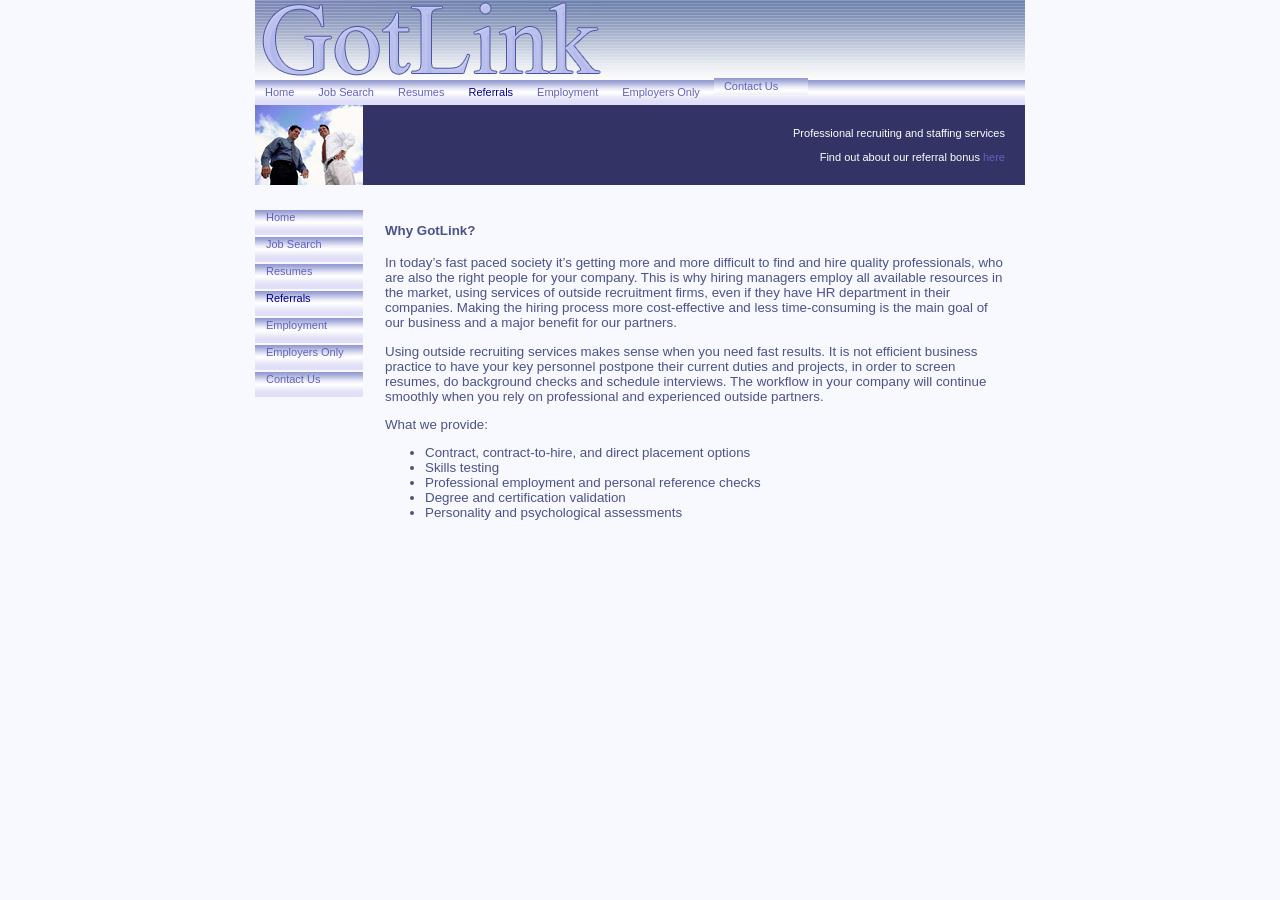
<file: tab3-15.html>
<HTML>
	<HEAD>
		<title>GotLink LLC</title>
		
		<LINK href="portal.css" type="text/css" rel="stylesheet">
	</HEAD>
	<body>
		<form method="post" action="/tab3-15.html" id="ctl00">
<input type="hidden" name="__VIEWSTATE" id="__VIEWSTATE" value="/wEPDwUKMTE1MzE2ODE4Nw9kFgICAQ9kFgICBw8WAh4HVmlzaWJsZWcWAmYPZBYCZg9kFgICBQ8WAh8AaGRkeLii9DYcSE7XaM8P2Uv2INuPjpQbG5ouIQW5WwQHZ1I=" />

<input type="hidden" name="__VIEWSTATEGENERATOR" id="__VIEWSTATEGENERATOR" value="DEAEDF11" />
			<div align="center">
				<table cellSpacing="0" cellPadding="0" width="770" border="0">
					<tr vAlign="top">
						<td>

<table class="HeaderBg" cellSpacing="0" cellPadding="0" border="0" width="100%">
	<tr>
		<td class="BannerFill"><div class="BannerImage"></div></td>
	</tr>
	<tr>
		<td class="NormalTabsBg">
			<span id="Banner_tabs"><span class="NormalTabsBg">
					<a href='/tab0-10.html' class="NormalTabs">Home</a>
				</span><span class="SeparatorTabBg">
				</span><span class="NormalTabsBg">
					<a href='/tab1-7.html' class="NormalTabs">Job Search</a>
				</span><span class="SeparatorTabBg">
				</span><span class="NormalTabsBg">
					<a href='/tab2-14.html' class="NormalTabs">Resumes</a>
				</span><span class="SeparatorTabBg">
				</span><span class="NormalTabsBg">
					<span class="SelectedTab">Referrals</span>
				</span><span class="SeparatorTabBg">
				</span><span class="NormalTabsBg">
					<a href='/tab4-8.html' class="NormalTabs">Employment</a>
				</span><span class="SeparatorTabBg">
				</span><span class="NormalTabsBg">
					<a href='/tab5-15.html' class="NormalTabs">Employers Only</a>
				</span><span class="SeparatorTabBg">
				</span><span class="NormalTabsBg">
					<a href='/tab6-9.html' class="NormalTabs">Contact Us</a>
				</span><span class="SeparatorTabBg">
				</span><span class="NormalTabsBg">
					<a href='/tab7-13.html' class="NormalTabs"></a>
				</span></span></td>
	</tr>
	<tr>
		<td class="Header2">Professional recruiting and staffing services<br><br>Find out about our referral bonus <a href="tab3-16.html">here</a></td>
	</tr>
</table></td>
					</tr>
					<tr>
						<td>
							<table cellSpacing="0" cellPadding="0" width="100%" border="0">
								<tr vAlign="top" height="*">
									<td>

<div class="MenuBg">
	<table id="Menu_tabs" cellspacing="0" width="108">
	<tr>
		<td class="NormalTabsBg" nowrap="nowrap">
			<a href='/tab0-10.html' class="NormalTabs">
				Home
			</a>
		</td>
	</tr><tr>
		<td>
		</td>
	</tr><tr>
		<td class="NormalTabsBg" nowrap="nowrap">
			<a href='/tab1-7.html' class="NormalTabs">
				Job Search
			</a>
		</td>
	</tr><tr>
		<td>
		</td>
	</tr><tr>
		<td class="NormalTabsBg" nowrap="nowrap">
			<a href='/tab2-14.html' class="NormalTabs">
				Resumes
			</a>
		</td>
	</tr><tr>
		<td>
		</td>
	</tr><tr>
		<td class="NormalTabsBg" nowrap="nowrap">
			<span class="SelectedTab">
				Referrals
			</span>
		</td>
	</tr><tr>
		<td>
		</td>
	</tr><tr>
		<td class="NormalTabsBg" nowrap="nowrap">
			<a href='/tab4-8.html' class="NormalTabs">
				Employment
			</a>
		</td>
	</tr><tr>
		<td>
		</td>
	</tr><tr>
		<td class="NormalTabsBg" nowrap="nowrap">
			<a href='/tab5-15.html' class="NormalTabs">
				Employers Only
			</a>
		</td>
	</tr><tr>
		<td>
		</td>
	</tr><tr>
		<td class="NormalTabsBg" nowrap="nowrap">
			<a href='/tab6-9.html' class="NormalTabs">
				Contact Us
			</a>
		</td>
	</tr>
</table>
</div>
</td>
									<td width="1"></td>
									
									<td width="1"></td>
									<td id="ContentPane">

<table width="98%" cellspacing="0" cellpadding="0">
	<tr>
		<td align="left">
			
		</td>
		<td align="right">
			<a id="ctl01_Title1_EditButton" class="CommandButton"></a>
		</td>
	</tr>
	<tr>
		
	</tr>
</table>

<table id="ctl01_t1" cellspacing="0" cellpadding="0">
	<tr valign="top">
		<td id="ctl01_HtmlHolder">
		<div class=HtmlModule id=Div4>
<h4>Why GotLink?</H4>
<p>In today’s fast paced society it’s getting more and more 
difficult to find and hire quality professionals, who are also the right people 
for your company. This is why hiring managers employ all available resources in 
the market, using services of outside recruitment firms, even if they have HR 
department in their companies. Making the hiring process more cost-effective and 
less time-consuming is the main goal of our business and a major benefit for our 
partners.</P>
<p>Using outside recruiting services makes sense when you 
need fast results. It is not efficient business practice to have your key 
personnel postpone their current duties and projects, in order to screen 
resumes, do background checks and schedule interviews. The workflow in your 
company will continue smoothly when you rely on professional and experienced 
outside partners. </P>
<p>What we provide:</P>
<ul type=disc>
  <li>Contract, contract-to-hire, and direct placement 
  options 
  <li>Skills testing 
  <li>Professional employment and personal reference checks 

  <li>Degree and certification validation 
  <li>Personality and psychological 
assessments</LI></UL></DIV>
</td>
	</tr>
</table>

<br></td>

									<td width="1"></td>
									
								</tr>
							</table>
						</td>
					</tr>
				</table>
			</div>
		</form>
	</body>
</HTML>
</file>
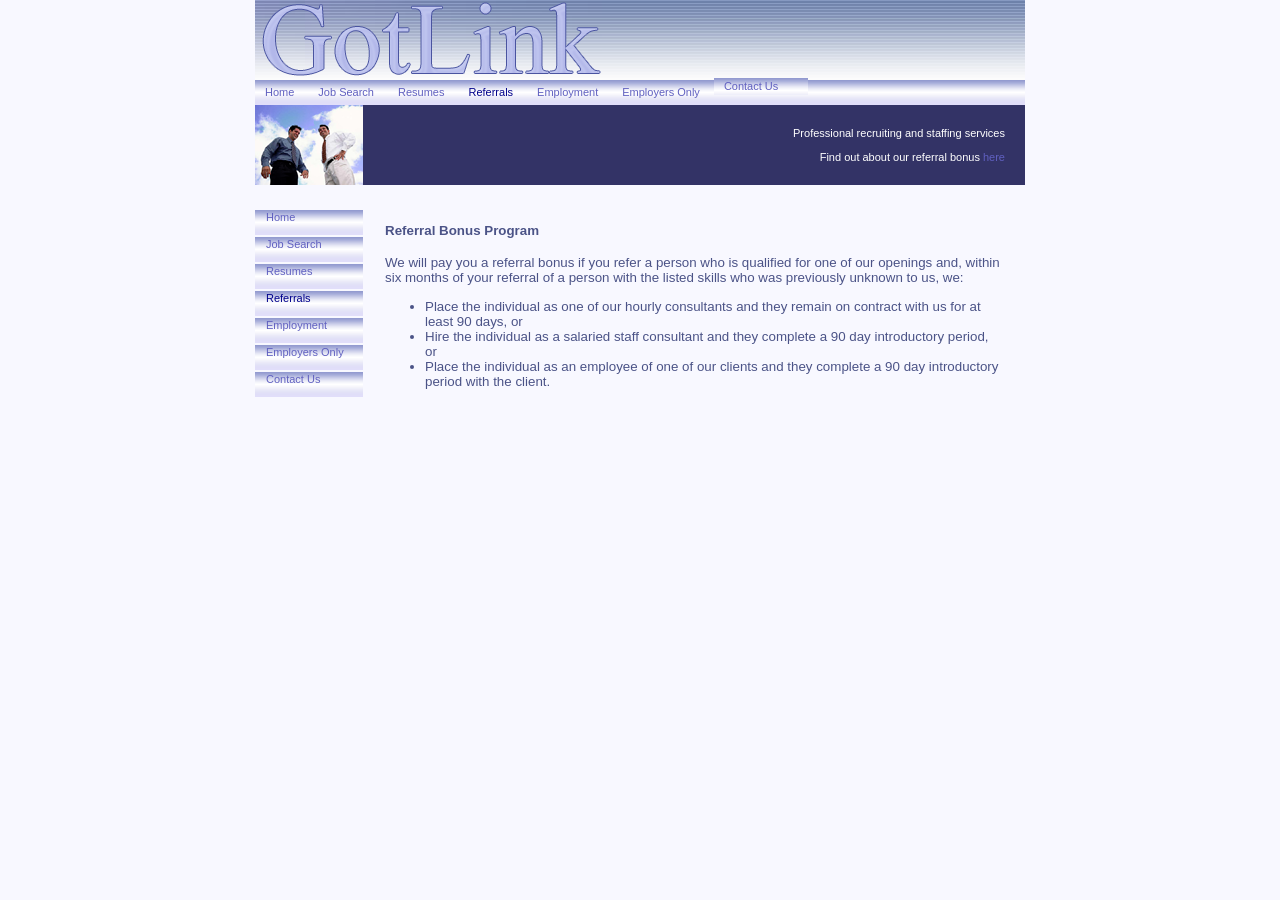
<file: tab3-16.html>
<HTML>
	<HEAD>
		<title>GotLink LLC</title>
		
		<LINK href="portal.css" type="text/css" rel="stylesheet">
	</HEAD>
	<body>
		<form method="post" action="/tab3-16.html" id="ctl00">
<input type="hidden" name="__VIEWSTATE" id="__VIEWSTATE" value="/wEPDwUKMTE1MzE2ODE4Nw9kFgICAQ9kFgICBw8WAh4HVmlzaWJsZWcWAmYPZBYCZg9kFgICBQ8WAh8AaGRkeLii9DYcSE7XaM8P2Uv2INuPjpQbG5ouIQW5WwQHZ1I=" />

<input type="hidden" name="__VIEWSTATEGENERATOR" id="__VIEWSTATEGENERATOR" value="DEAEDF11" />
			<div align="center">
				<table cellSpacing="0" cellPadding="0" width="770" border="0">
					<tr vAlign="top">
						<td>

<table class="HeaderBg" cellSpacing="0" cellPadding="0" border="0" width="100%">
	<tr>
		<td class="BannerFill"><div class="BannerImage"></div></td>
	</tr>
	<tr>
		<td class="NormalTabsBg">
			<span id="Banner_tabs"><span class="NormalTabsBg">
					<a href='/tab0-10.html' class="NormalTabs">Home</a>
				</span><span class="SeparatorTabBg">
				</span><span class="NormalTabsBg">
					<a href='/tab1-7.html' class="NormalTabs">Job Search</a>
				</span><span class="SeparatorTabBg">
				</span><span class="NormalTabsBg">
					<a href='/tab2-14.html' class="NormalTabs">Resumes</a>
				</span><span class="SeparatorTabBg">
				</span><span class="NormalTabsBg">
					<span class="SelectedTab">Referrals</span>
				</span><span class="SeparatorTabBg">
				</span><span class="NormalTabsBg">
					<a href='/tab4-8.html' class="NormalTabs">Employment</a>
				</span><span class="SeparatorTabBg">
				</span><span class="NormalTabsBg">
					<a href='/tab5-15.html' class="NormalTabs">Employers Only</a>
				</span><span class="SeparatorTabBg">
				</span><span class="NormalTabsBg">
					<a href='/tab6-9.html' class="NormalTabs">Contact Us</a>
				</span><span class="SeparatorTabBg">
				</span><span class="NormalTabsBg">
					<a href='/tab7-13.html' class="NormalTabs"></a>
				</span></span></td>
	</tr>
	<tr>
		<td class="Header2">Professional recruiting and staffing services<br><br>Find out about our referral bonus <a href="tab3-16.html">here</a></td>
	</tr>
</table></td>
					</tr>
					<tr>
						<td>
							<table cellSpacing="0" cellPadding="0" width="100%" border="0">
								<tr vAlign="top" height="*">
									<td>

<div class="MenuBg">
	<table id="Menu_tabs" cellspacing="0" width="108">
	<tr>
		<td class="NormalTabsBg" nowrap="nowrap">
			<a href='/tab0-10.html' class="NormalTabs">
				Home
			</a>
		</td>
	</tr><tr>
		<td>
		</td>
	</tr><tr>
		<td class="NormalTabsBg" nowrap="nowrap">
			<a href='/tab1-7.html' class="NormalTabs">
				Job Search
			</a>
		</td>
	</tr><tr>
		<td>
		</td>
	</tr><tr>
		<td class="NormalTabsBg" nowrap="nowrap">
			<a href='/tab2-14.html' class="NormalTabs">
				Resumes
			</a>
		</td>
	</tr><tr>
		<td>
		</td>
	</tr><tr>
		<td class="NormalTabsBg" nowrap="nowrap">
			<span class="SelectedTab">
				Referrals
			</span>
		</td>
	</tr><tr>
		<td>
		</td>
	</tr><tr>
		<td class="NormalTabsBg" nowrap="nowrap">
			<a href='/tab4-8.html' class="NormalTabs">
				Employment
			</a>
		</td>
	</tr><tr>
		<td>
		</td>
	</tr><tr>
		<td class="NormalTabsBg" nowrap="nowrap">
			<a href='/tab5-15.html' class="NormalTabs">
				Employers Only
			</a>
		</td>
	</tr><tr>
		<td>
		</td>
	</tr><tr>
		<td class="NormalTabsBg" nowrap="nowrap">
			<a href='/tab6-9.html' class="NormalTabs">
				Contact Us
			</a>
		</td>
	</tr>
</table>
</div>
</td>
									<td width="1"></td>
									
									<td width="1"></td>
									<td id="ContentPane">

<table width="98%" cellspacing="0" cellpadding="0">
	<tr>
		<td align="left">
			
		</td>
		<td align="right">
			<a id="ctl01_Title1_EditButton" class="CommandButton"></a>
		</td>
	</tr>
	<tr>
		
	</tr>
</table>

<table id="ctl01_t1" cellspacing="0" cellpadding="0">
	<tr valign="top">
		<td id="ctl01_HtmlHolder">
				<div id="Div7" class="HtmlModule">
			<h4>Referral Bonus Program</h4>
			<p>We will pay you a referral bonus if you refer a person who is qualified for one 
				of our openings and, within six months of your referral of a person with the 
				listed skills who was previously unknown to us, we:</p>
			<ul type="disc">
				<li>
				Place the individual as one of our hourly consultants and they remain on 
				contract with us for at least 90 days, or
				<li>
				Hire the individual as a salaried staff consultant and they complete a 90 day 
				introductory period, or
				<li>
					Place the individual as an employee of one of our clients and they complete a 
					90 day introductory period with the client.</li>
			</ul>
		</div></td>
	</tr>
</table>

<br></td>

									<td width="1"></td>
									
								</tr>
							</table>
						</td>
					</tr>
				</table>
			</div>
		</form>
	</body>
</HTML>
</file>
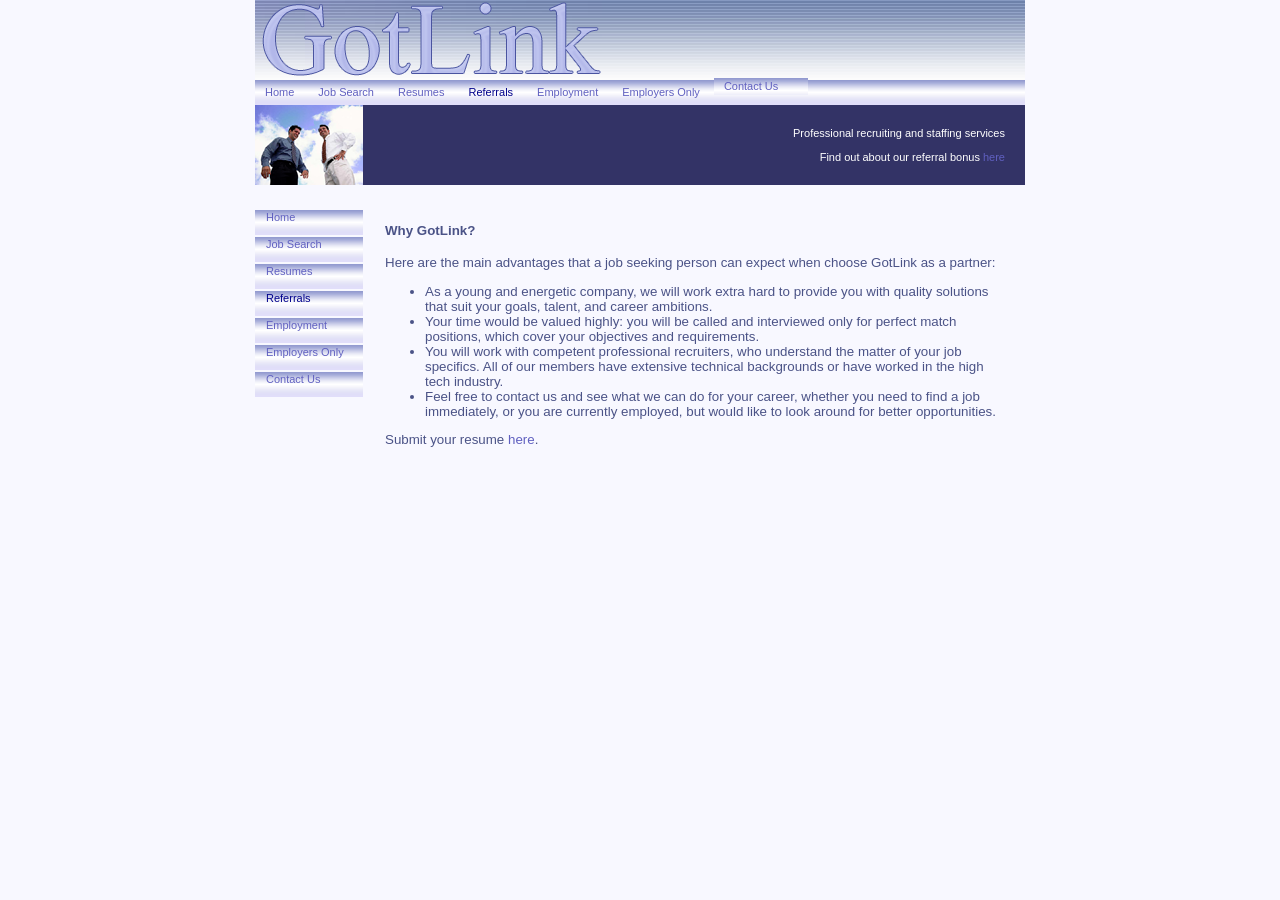
<file: tab3-7.html>
<HTML>
	<HEAD>
		<title>GotLink LLC</title>
		
		<LINK href="portal.css" type="text/css" rel="stylesheet">
	</HEAD>
	<body>
		<form method="post" action="/tab3-7.html" id="ctl00">
<input type="hidden" name="__VIEWSTATE" id="__VIEWSTATE" value="/wEPDwUKMTE1MzE2ODE4Nw9kFgICAQ9kFgICBw8WAh4HVmlzaWJsZWcWAmYPZBYCZg9kFgICBQ8WAh8AaGRkeLii9DYcSE7XaM8P2Uv2INuPjpQbG5ouIQW5WwQHZ1I=" />

<input type="hidden" name="__VIEWSTATEGENERATOR" id="__VIEWSTATEGENERATOR" value="DEAEDF11" />
			<div align="center">
				<table cellSpacing="0" cellPadding="0" width="770" border="0">
					<tr vAlign="top">
						<td>

<table class="HeaderBg" cellSpacing="0" cellPadding="0" border="0" width="100%">
	<tr>
		<td class="BannerFill"><div class="BannerImage"></div></td>
	</tr>
	<tr>
		<td class="NormalTabsBg">
			<span id="Banner_tabs"><span class="NormalTabsBg">
					<a href='/tab0-10.html' class="NormalTabs">Home</a>
				</span><span class="SeparatorTabBg">
				</span><span class="NormalTabsBg">
					<a href='/tab1-7.html' class="NormalTabs">Job Search</a>
				</span><span class="SeparatorTabBg">
				</span><span class="NormalTabsBg">
					<a href='/tab2-14.html' class="NormalTabs">Resumes</a>
				</span><span class="SeparatorTabBg">
				</span><span class="NormalTabsBg">
					<span class="SelectedTab">Referrals</span>
				</span><span class="SeparatorTabBg">
				</span><span class="NormalTabsBg">
					<a href='/tab4-8.html' class="NormalTabs">Employment</a>
				</span><span class="SeparatorTabBg">
				</span><span class="NormalTabsBg">
					<a href='/tab5-15.html' class="NormalTabs">Employers Only</a>
				</span><span class="SeparatorTabBg">
				</span><span class="NormalTabsBg">
					<a href='/tab6-9.html' class="NormalTabs">Contact Us</a>
				</span><span class="SeparatorTabBg">
				</span><span class="NormalTabsBg">
					<a href='/tab7-13.html' class="NormalTabs"></a>
				</span></span></td>
	</tr>
	<tr>
		<td class="Header2">Professional recruiting and staffing services<br><br>Find out about our referral bonus <a href="tab3-16.html">here</a></td>
	</tr>
</table></td>
					</tr>
					<tr>
						<td>
							<table cellSpacing="0" cellPadding="0" width="100%" border="0">
								<tr vAlign="top" height="*">
									<td>

<div class="MenuBg">
	<table id="Menu_tabs" cellspacing="0" width="108">
	<tr>
		<td class="NormalTabsBg" nowrap="nowrap">
			<a href='/tab0-10.html' class="NormalTabs">
				Home
			</a>
		</td>
	</tr><tr>
		<td>
		</td>
	</tr><tr>
		<td class="NormalTabsBg" nowrap="nowrap">
			<a href='/tab1-7.html' class="NormalTabs">
				Job Search
			</a>
		</td>
	</tr><tr>
		<td>
		</td>
	</tr><tr>
		<td class="NormalTabsBg" nowrap="nowrap">
			<a href='/tab2-14.html' class="NormalTabs">
				Resumes
			</a>
		</td>
	</tr><tr>
		<td>
		</td>
	</tr><tr>
		<td class="NormalTabsBg" nowrap="nowrap">
			<span class="SelectedTab">
				Referrals
			</span>
		</td>
	</tr><tr>
		<td>
		</td>
	</tr><tr>
		<td class="NormalTabsBg" nowrap="nowrap">
			<a href='/tab4-8.html' class="NormalTabs">
				Employment
			</a>
		</td>
	</tr><tr>
		<td>
		</td>
	</tr><tr>
		<td class="NormalTabsBg" nowrap="nowrap">
			<a href='/tab5-15.html' class="NormalTabs">
				Employers Only
			</a>
		</td>
	</tr><tr>
		<td>
		</td>
	</tr><tr>
		<td class="NormalTabsBg" nowrap="nowrap">
			<a href='/tab6-9.html' class="NormalTabs">
				Contact Us
			</a>
		</td>
	</tr>
</table>
</div>
</td>
									<td width="1"></td>
									
									<td width="1"></td>
									<td id="ContentPane">

<table width="98%" cellspacing="0" cellpadding="0">
	<tr>
		<td align="left">
			
		</td>
		<td align="right">
			<a id="ctl01_Title1_EditButton" class="CommandButton"></a>
		</td>
	</tr>
	<tr>
		
	</tr>
</table>

<table id="ctl01_t1" cellspacing="0" cellpadding="0">
	<tr valign="top">
		<td id="ctl01_HtmlHolder">
		<div class=HtmlModule id=Div2>
<h4>Why GotLink?</H4>
<p>Here are the main advantages that a job seeking person 
can expect when choose GotLink as a partner:</P>
<UL>
  <LI>As a young and energetic company, we will work extra 
  hard to provide you with quality solutions that suit your goals, talent, and 
  career ambitions. 
  <LI>Your time would be valued highly: you will be called 
  and interviewed only for perfect match positions, which cover your objectives 
  and requirements. 
  <LI>You will work with competent professional recruiters, 
  who understand the matter of your job specifics. All of our members have 
  extensive technical backgrounds or have worked in the high tech industry. 
  <LI>Feel free to contact us and see what we can do for 
  your career, whether you need to find a job immediately, or you are currently 
  employed, but would like to look around for better opportunities.</LI></UL>
<p>Submit your resume <a href="tab3-14">here</a>.</P></DIV></td>
	</tr>
</table>

<br></td>

									<td width="1"></td>
									
								</tr>
							</table>
						</td>
					</tr>
				</table>
			</div>
		</form>
	</body>
</HTML>
</file>
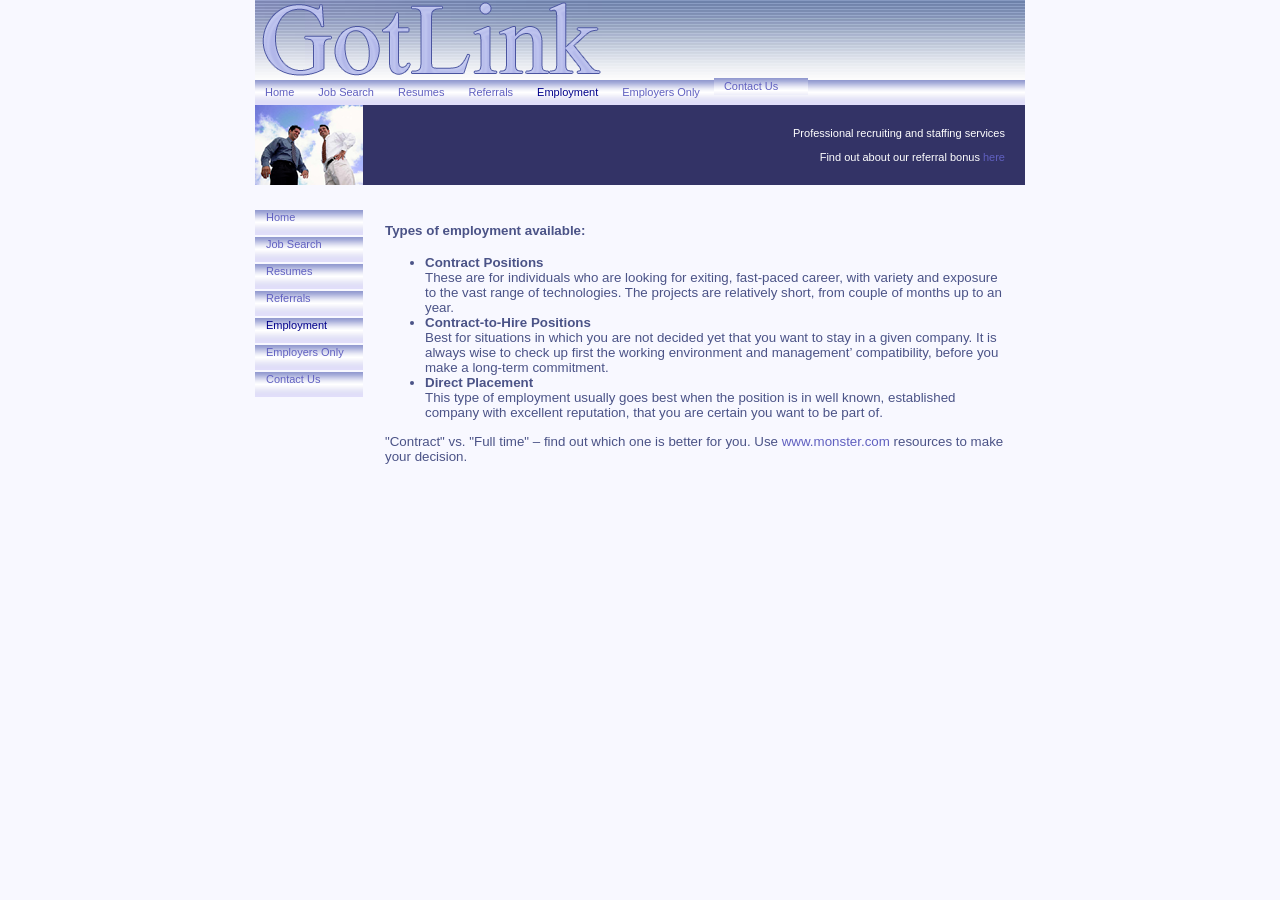
<file: tab4-8.html>
<HTML>
	<HEAD>
		<title>GotLink LLC</title>
		
		<LINK href="portal.css" type="text/css" rel="stylesheet">
	</HEAD>
	<body>
		<form method="post" action="/tab4-8.html" id="ctl00">
<input type="hidden" name="__VIEWSTATE" id="__VIEWSTATE" value="/wEPDwUKMTE1MzE2ODE4Nw9kFgICAQ9kFgICBw8WAh4HVmlzaWJsZWcWAmYPZBYCZg9kFgICBQ8WAh8AaGRkeLii9DYcSE7XaM8P2Uv2INuPjpQbG5ouIQW5WwQHZ1I=" />

<input type="hidden" name="__VIEWSTATEGENERATOR" id="__VIEWSTATEGENERATOR" value="DEAEDF11" />
			<div align="center">
				<table cellSpacing="0" cellPadding="0" width="770" border="0">
					<tr vAlign="top">
						<td>

<table class="HeaderBg" cellSpacing="0" cellPadding="0" border="0" width="100%">
	<tr>
		<td class="BannerFill"><div class="BannerImage"></div></td>
	</tr>
	<tr>
		<td class="NormalTabsBg">
			<span id="Banner_tabs"><span class="NormalTabsBg">
					<a href='/tab0-10.html' class="NormalTabs">Home</a>
				</span><span class="SeparatorTabBg">
				</span><span class="NormalTabsBg">
					<a href='/tab1-7.html' class="NormalTabs">Job Search</a>
				</span><span class="SeparatorTabBg">
				</span><span class="NormalTabsBg">
					<a href='/tab2-14.html' class="NormalTabs">Resumes</a>
				</span><span class="SeparatorTabBg">
				</span><span class="NormalTabsBg">
					<a href='/tab3-16.html' class="NormalTabs">Referrals</a>
				</span><span class="SeparatorTabBg">
				</span><span class="NormalTabsBg">
					<span class="SelectedTab">Employment</span>
				</span><span class="SeparatorTabBg">
				</span><span class="NormalTabsBg">
					<a href='/tab5-15.html' class="NormalTabs">Employers Only</a>
				</span><span class="SeparatorTabBg">
				</span><span class="NormalTabsBg">
					<a href='/tab6-9.html' class="NormalTabs">Contact Us</a>
				</span><span class="SeparatorTabBg">
				</span><span class="NormalTabsBg">
					<a href='/tab7-13.html' class="NormalTabs"></a>
				</span></span></td>
	</tr>
	<tr>
		<td class="Header2">Professional recruiting and staffing services<br><br>Find out about our referral bonus <a href="tab3-16.html">here</a></td>
	</tr>
</table></td>
					</tr>
					<tr>
						<td>
							<table cellSpacing="0" cellPadding="0" width="100%" border="0">
								<tr vAlign="top" height="*">
									<td>

<div class="MenuBg">
	<table id="Menu_tabs" cellspacing="0" width="108">
	<tr>
		<td class="NormalTabsBg" nowrap="nowrap">
			<a href='/tab0-10.html' class="NormalTabs">
				Home
			</a>
		</td>
	</tr><tr>
		<td>
		</td>
	</tr><tr>
		<td class="NormalTabsBg" nowrap="nowrap">
			<a href='/tab1-7.html' class="NormalTabs">
				Job Search
			</a>
		</td>
	</tr><tr>
		<td>
		</td>
	</tr><tr>
		<td class="NormalTabsBg" nowrap="nowrap">
			<a href='/tab2-14.html' class="NormalTabs">
				Resumes
			</a>
		</td>
	</tr><tr>
		<td>
		</td>
	</tr><tr>
		<td class="NormalTabsBg" nowrap="nowrap">
			<a href='/tab3-16.html' class="NormalTabs">
				Referrals
			</a>
		</td>
	</tr><tr>
		<td>
		</td>
	</tr><tr>
		<td class="NormalTabsBg" nowrap="nowrap">
			<span class="SelectedTab">
				Employment
			</span>
		</td>
	</tr><tr>
		<td>
		</td>
	</tr><tr>
		<td class="NormalTabsBg" nowrap="nowrap">
			<a href='/tab5-15.html' class="NormalTabs">
				Employers Only
			</a>
		</td>
	</tr><tr>
		<td>
		</td>
	</tr><tr>
		<td class="NormalTabsBg" nowrap="nowrap">
			<a href='/tab6-9.html' class="NormalTabs">
				Contact Us
			</a>
		</td>
	</tr>
</table>
</div>
</td>
									<td width="1"></td>
									
									<td width="1"></td>
									<td id="ContentPane">

<table width="98%" cellspacing="0" cellpadding="0">
	<tr>
		<td align="left">
			
		</td>
		<td align="right">
			<a id="ctl01_Title1_EditButton" class="CommandButton"></a>
		</td>
	</tr>
	<tr>
		
	</tr>
</table>

<table id="ctl01_t1" cellspacing="0" cellpadding="0">
	<tr valign="top">
		<td id="ctl01_HtmlHolder">
		<div class=HtmlModule id=Div3>
<h4>Types of employment available:</H4>
<UL>
  <LI><STRONG>Contract Positions<BR 
  ></STRONG>These are for individuals who are looking for 
  exiting, fast-paced career, with variety and exposure to the vast range of 
  technologies. The projects are relatively short, from couple of months up to an year.
  <LI><STRONG>Contract-to-Hire 
  Positions<BR></STRONG>Best for situations in which you 
  are not decided yet that you want to stay in a given company. It is always 
  wise to check up first the working environment and management’ compatibility, 
  before you make a long-term commitment.
  <LI><STRONG>Direct Placement<BR 
  ></STRONG>This type of employment usually goes best when 
  the position is in well known, established company with excellent reputation, 
  that you are certain you want to be part of.</LI></UL>
<p>"Contract" vs. "Full time" – find out which one is 
better for you. Use <a href="http://www.monster.com">www.monster.com</a> resources to 
make your decision.</P></DIV></td>
	</tr>
</table>

<br></td>

									<td width="1"></td>
									
								</tr>
							</table>
						</td>
					</tr>
				</table>
			</div>
		</form>
	</body>
</HTML>
</file>
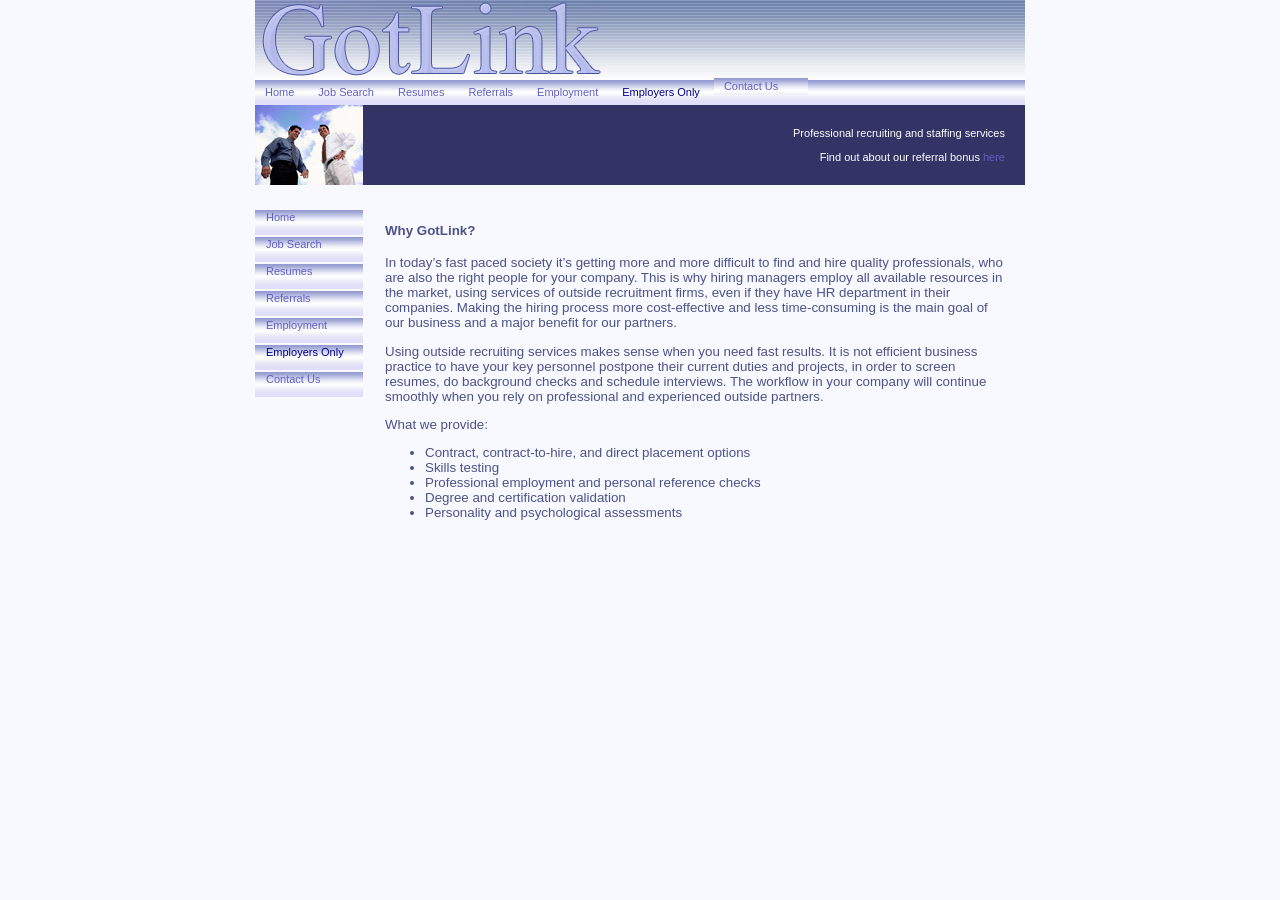
<file: tab5-15.html>
<HTML>
	<HEAD>
		<title>GotLink LLC</title>
		
		<LINK href="portal.css" type="text/css" rel="stylesheet">
	</HEAD>
	<body>
		<form method="post" action="/tab5-15.html" id="ctl00">
<input type="hidden" name="__VIEWSTATE" id="__VIEWSTATE" value="/wEPDwUKMTE1MzE2ODE4Nw9kFgICAQ9kFgICBw8WAh4HVmlzaWJsZWcWAmYPZBYCZg9kFgICBQ8WAh8AaGRkeLii9DYcSE7XaM8P2Uv2INuPjpQbG5ouIQW5WwQHZ1I=" />

<input type="hidden" name="__VIEWSTATEGENERATOR" id="__VIEWSTATEGENERATOR" value="DEAEDF11" />
			<div align="center">
				<table cellSpacing="0" cellPadding="0" width="770" border="0">
					<tr vAlign="top">
						<td>

<table class="HeaderBg" cellSpacing="0" cellPadding="0" border="0" width="100%">
	<tr>
		<td class="BannerFill"><div class="BannerImage"></div></td>
	</tr>
	<tr>
		<td class="NormalTabsBg">
			<span id="Banner_tabs"><span class="NormalTabsBg">
					<a href='/tab0-10.html' class="NormalTabs">Home</a>
				</span><span class="SeparatorTabBg">
				</span><span class="NormalTabsBg">
					<a href='/tab1-7.html' class="NormalTabs">Job Search</a>
				</span><span class="SeparatorTabBg">
				</span><span class="NormalTabsBg">
					<a href='/tab2-14.html' class="NormalTabs">Resumes</a>
				</span><span class="SeparatorTabBg">
				</span><span class="NormalTabsBg">
					<a href='/tab3-16.html' class="NormalTabs">Referrals</a>
				</span><span class="SeparatorTabBg">
				</span><span class="NormalTabsBg">
					<a href='/tab4-8.html' class="NormalTabs">Employment</a>
				</span><span class="SeparatorTabBg">
				</span><span class="NormalTabsBg">
					<span class="SelectedTab">Employers Only</span>
				</span><span class="SeparatorTabBg">
				</span><span class="NormalTabsBg">
					<a href='/tab6-9.html' class="NormalTabs">Contact Us</a>
				</span><span class="SeparatorTabBg">
				</span><span class="NormalTabsBg">
					<a href='/tab7-13.html' class="NormalTabs"></a>
				</span></span></td>
	</tr>
	<tr>
		<td class="Header2">Professional recruiting and staffing services<br><br>Find out about our referral bonus <a href="tab3-16.html">here</a></td>
	</tr>
</table></td>
					</tr>
					<tr>
						<td>
							<table cellSpacing="0" cellPadding="0" width="100%" border="0">
								<tr vAlign="top" height="*">
									<td>

<div class="MenuBg">
	<table id="Menu_tabs" cellspacing="0" width="108">
	<tr>
		<td class="NormalTabsBg" nowrap="nowrap">
			<a href='/tab0-10.html' class="NormalTabs">
				Home
			</a>
		</td>
	</tr><tr>
		<td>
		</td>
	</tr><tr>
		<td class="NormalTabsBg" nowrap="nowrap">
			<a href='/tab1-7.html' class="NormalTabs">
				Job Search
			</a>
		</td>
	</tr><tr>
		<td>
		</td>
	</tr><tr>
		<td class="NormalTabsBg" nowrap="nowrap">
			<a href='/tab2-14.html' class="NormalTabs">
				Resumes
			</a>
		</td>
	</tr><tr>
		<td>
		</td>
	</tr><tr>
		<td class="NormalTabsBg" nowrap="nowrap">
			<a href='/tab3-16.html' class="NormalTabs">
				Referrals
			</a>
		</td>
	</tr><tr>
		<td>
		</td>
	</tr><tr>
		<td class="NormalTabsBg" nowrap="nowrap">
			<a href='/tab4-8.html' class="NormalTabs">
				Employment
			</a>
		</td>
	</tr><tr>
		<td>
		</td>
	</tr><tr>
		<td class="NormalTabsBg" nowrap="nowrap">
			<span class="SelectedTab">
				Employers Only
			</span>
		</td>
	</tr><tr>
		<td>
		</td>
	</tr><tr>
		<td class="NormalTabsBg" nowrap="nowrap">
			<a href='/tab6-9.html' class="NormalTabs">
				Contact Us
			</a>
		</td>
	</tr>
</table>
</div>
</td>
									<td width="1"></td>
									
									<td width="1"></td>
									<td id="ContentPane">

<table width="98%" cellspacing="0" cellpadding="0">
	<tr>
		<td align="left">
			
		</td>
		<td align="right">
			<a id="ctl01_Title1_EditButton" class="CommandButton"></a>
		</td>
	</tr>
	<tr>
		
	</tr>
</table>

<table id="ctl01_t1" cellspacing="0" cellpadding="0">
	<tr valign="top">
		<td id="ctl01_HtmlHolder">
		<div class=HtmlModule id=Div4>
<h4>Why GotLink?</H4>
<p>In today’s fast paced society it’s getting more and more 
difficult to find and hire quality professionals, who are also the right people 
for your company. This is why hiring managers employ all available resources in 
the market, using services of outside recruitment firms, even if they have HR 
department in their companies. Making the hiring process more cost-effective and 
less time-consuming is the main goal of our business and a major benefit for our 
partners.</P>
<p>Using outside recruiting services makes sense when you 
need fast results. It is not efficient business practice to have your key 
personnel postpone their current duties and projects, in order to screen 
resumes, do background checks and schedule interviews. The workflow in your 
company will continue smoothly when you rely on professional and experienced 
outside partners. </P>
<p>What we provide:</P>
<ul type=disc>
  <li>Contract, contract-to-hire, and direct placement 
  options 
  <li>Skills testing 
  <li>Professional employment and personal reference checks 

  <li>Degree and certification validation 
  <li>Personality and psychological 
assessments</LI></UL></DIV>
</td>
	</tr>
</table>

<br></td>

									<td width="1"></td>
									
								</tr>
							</table>
						</td>
					</tr>
				</table>
			</div>
		</form>
	</body>
</HTML>
</file>
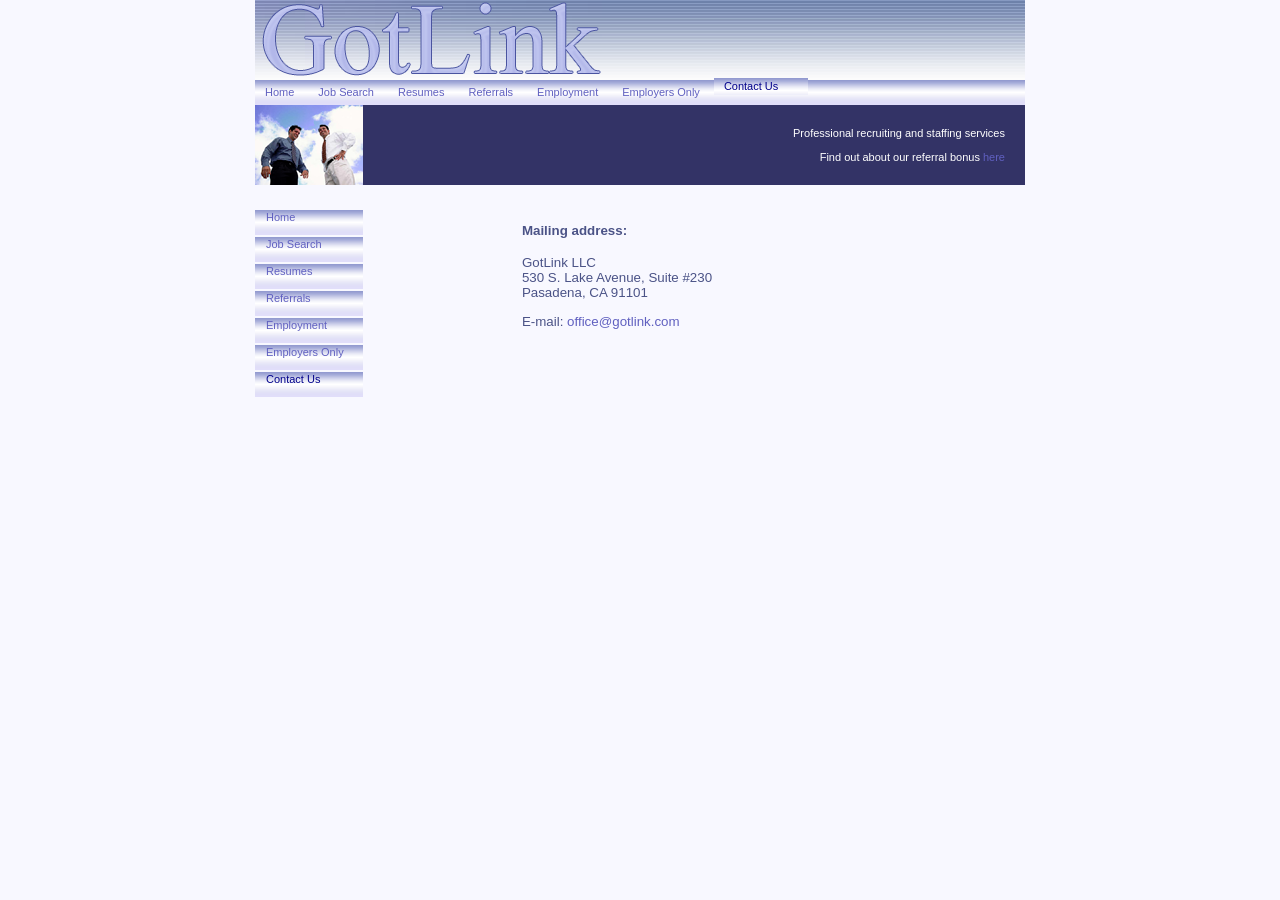
<file: tab6-9.html>
<HTML>
	<HEAD>
		<title>GotLink LLC</title>
		
		<LINK href="portal.css" type="text/css" rel="stylesheet">
	</HEAD>
	<body>
		<form method="post" action="/tab6-9.html" id="ctl00">
<input type="hidden" name="__VIEWSTATE" id="__VIEWSTATE" value="/[base64]" />

<input type="hidden" name="__VIEWSTATEGENERATOR" id="__VIEWSTATEGENERATOR" value="DEAEDF11" />
<input type="hidden" name="__EVENTVALIDATION" id="__EVENTVALIDATION" value="/wEdAAWBFE2jvzTP2nHIWsC/u9yj+sSblCKXOfOaehtDZSZ1SXVpN/pufhDHb+OxjkfTlIFhU/8zIXIcD1SR8VOJ42o27ScOo5VFv5HkGKJQPk9MfSfdTXXvzTsuGLmaj2BvC8uaBscCcFtH29gePriwDi+L" />
			<div align="center">
				<table cellSpacing="0" cellPadding="0" width="770" border="0">
					<tr vAlign="top">
						<td>

<table class="HeaderBg" cellSpacing="0" cellPadding="0" border="0" width="100%">
	<tr>
		<td class="BannerFill"><div class="BannerImage"></div></td>
	</tr>
	<tr>
		<td class="NormalTabsBg">
			<span id="Banner_tabs"><span class="NormalTabsBg">
					<a href='/tab0-10.html' class="NormalTabs">Home</a>
				</span><span class="SeparatorTabBg">
				</span><span class="NormalTabsBg">
					<a href='/tab1-7.html' class="NormalTabs">Job Search</a>
				</span><span class="SeparatorTabBg">
				</span><span class="NormalTabsBg">
					<a href='/tab2-14.html' class="NormalTabs">Resumes</a>
				</span><span class="SeparatorTabBg">
				</span><span class="NormalTabsBg">
					<a href='/tab3-16.html' class="NormalTabs">Referrals</a>
				</span><span class="SeparatorTabBg">
				</span><span class="NormalTabsBg">
					<a href='/tab4-8.html' class="NormalTabs">Employment</a>
				</span><span class="SeparatorTabBg">
				</span><span class="NormalTabsBg">
					<a href='/tab5-15.html' class="NormalTabs">Employers Only</a>
				</span><span class="SeparatorTabBg">
				</span><span class="NormalTabsBg">
					<span class="SelectedTab">Contact Us</span>
				</span><span class="SeparatorTabBg">
				</span><span class="NormalTabsBg">
					<a href='/tab7-13.html' class="NormalTabs"></a>
				</span></span></td>
	</tr>
	<tr>
		<td class="Header2">Professional recruiting and staffing services<br><br>Find out about our referral bonus <a href="tab3-16.html">here</a></td>
	</tr>
</table></td>
					</tr>
					<tr>
						<td>
							<table cellSpacing="0" cellPadding="0" width="100%" border="0">
								<tr vAlign="top" height="*">
									<td>

<div class="MenuBg">
	<table id="Menu_tabs" cellspacing="0" width="108">
	<tr>
		<td class="NormalTabsBg" nowrap="nowrap">
			<a href='/tab0-10.html' class="NormalTabs">
				Home
			</a>
		</td>
	</tr><tr>
		<td>
		</td>
	</tr><tr>
		<td class="NormalTabsBg" nowrap="nowrap">
			<a href='/tab1-7.html' class="NormalTabs">
				Job Search
			</a>
		</td>
	</tr><tr>
		<td>
		</td>
	</tr><tr>
		<td class="NormalTabsBg" nowrap="nowrap">
			<a href='/tab2-14.html' class="NormalTabs">
				Resumes
			</a>
		</td>
	</tr><tr>
		<td>
		</td>
	</tr><tr>
		<td class="NormalTabsBg" nowrap="nowrap">
			<a href='/tab3-16.html' class="NormalTabs">
				Referrals
			</a>
		</td>
	</tr><tr>
		<td>
		</td>
	</tr><tr>
		<td class="NormalTabsBg" nowrap="nowrap">
			<a href='/tab4-8.html' class="NormalTabs">
				Employment
			</a>
		</td>
	</tr><tr>
		<td>
		</td>
	</tr><tr>
		<td class="NormalTabsBg" nowrap="nowrap">
			<a href='/tab5-15.html' class="NormalTabs">
				Employers Only
			</a>
		</td>
	</tr><tr>
		<td>
		</td>
	</tr><tr>
		<td class="NormalTabsBg" nowrap="nowrap">
			<span class="SelectedTab">
				Contact Us
			</span>
		</td>
	</tr>
</table>
</div>
</td>
									<td width="1"></td>
									
									<td width="1"></td>
									<td id="ContentPane">

<table width="98%" cellspacing="0" cellpadding="0">
	<tr>
		<td align="left">
			
		</td>
		<td align="right">
			<a id="ctl02_Title1_EditButton" class="CommandButton"></a>
		</td>
	</tr>
	<tr>
		
	</tr>
</table>

<table id="ctl02_t1" cellspacing="0" cellpadding="0">
	<tr valign="top">
		<td id="ctl02_HtmlHolder">
		<div class="HtmlModule">
		<H4>Mailing address:</H4>
		<P>GotLink LLC<BR>
		530 S. Lake Avenue, Suite #230<BR>
		Pasadena, CA 91101</P>
			E-mail: <A href="mailto:office@gotlink.com">office@gotlink.com</A></P>
</div></td>
	</tr>
</table>

<br></td>

									<td width="1"></td>
									<td id="RightPane">
</td>

								</tr>
							</table>
						</td>
					</tr>
				</table>
			</div>
		</form>
	</body>
</HTML>
</file>
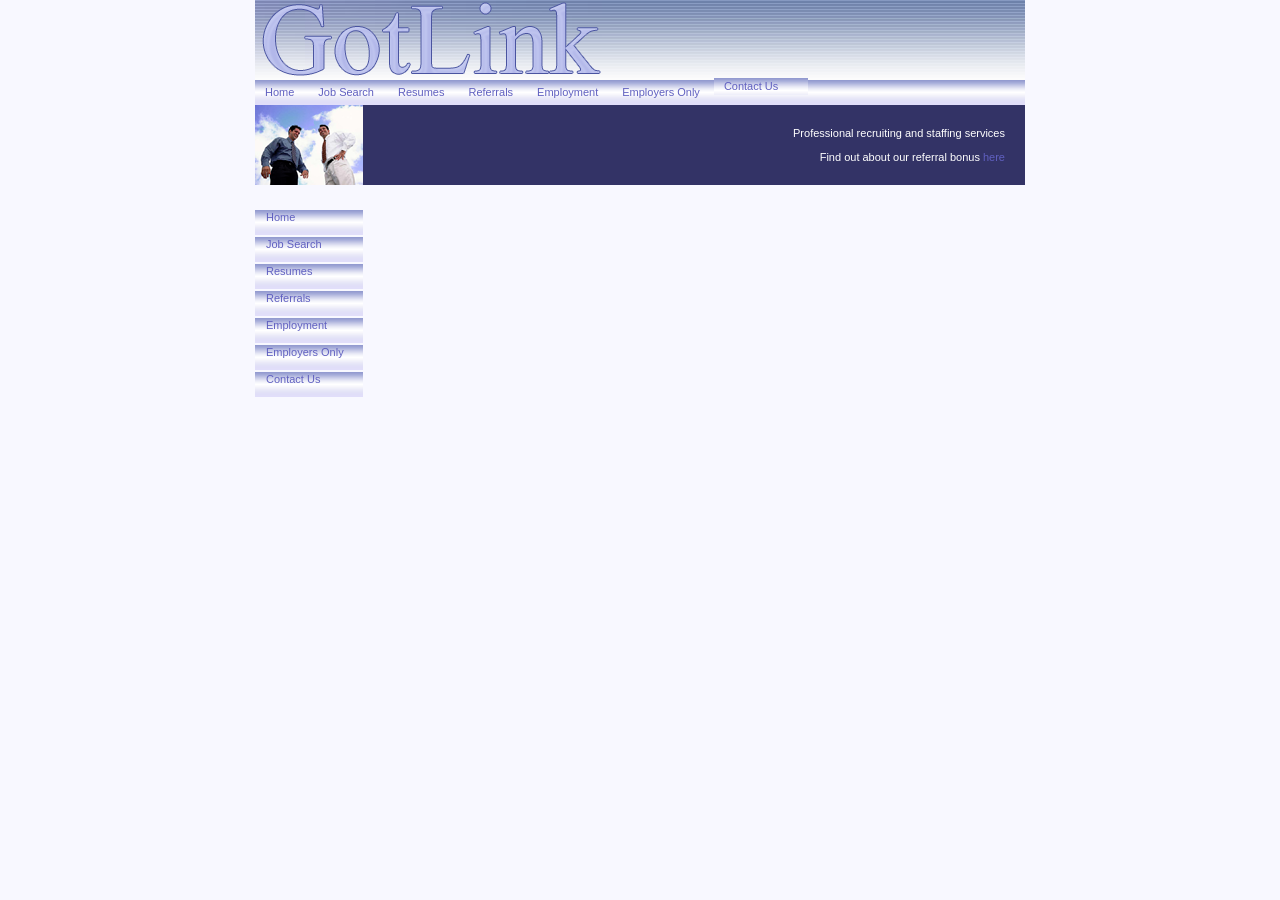
<file: tab7-13.html>
<HTML>
	<HEAD>
		<title>GotLink LLC</title>
		
		<LINK href="portal.css" type="text/css" rel="stylesheet">
	</HEAD>
	<body>
		<form method="post" action="/tab7-13.html" id="ctl00">
<input type="hidden" name="__VIEWSTATE" id="__VIEWSTATE" value="/wEPDwUKMTE1MzE2ODE4N2RkJ2UxJHR6BcHi/hvlA333BymqnW3EvyljkFUQ0Dyj02w=" />

<input type="hidden" name="__VIEWSTATEGENERATOR" id="__VIEWSTATEGENERATOR" value="DEAEDF11" />
			<div align="center">
				<table cellSpacing="0" cellPadding="0" width="770" border="0">
					<tr vAlign="top">
						<td>

<table class="HeaderBg" cellSpacing="0" cellPadding="0" border="0" width="100%">
	<tr>
		<td class="BannerFill"><div class="BannerImage"></div></td>
	</tr>
	<tr>
		<td class="NormalTabsBg">
			<span id="Banner_tabs"><span class="NormalTabsBg">
					<a href='/tab0-10.html' class="NormalTabs">Home</a>
				</span><span class="SeparatorTabBg">
				</span><span class="NormalTabsBg">
					<a href='/tab1-7.html' class="NormalTabs">Job Search</a>
				</span><span class="SeparatorTabBg">
				</span><span class="NormalTabsBg">
					<a href='/tab2-14.html' class="NormalTabs">Resumes</a>
				</span><span class="SeparatorTabBg">
				</span><span class="NormalTabsBg">
					<a href='/tab3-16.html' class="NormalTabs">Referrals</a>
				</span><span class="SeparatorTabBg">
				</span><span class="NormalTabsBg">
					<a href='/tab4-8.html' class="NormalTabs">Employment</a>
				</span><span class="SeparatorTabBg">
				</span><span class="NormalTabsBg">
					<a href='/tab5-15.html' class="NormalTabs">Employers Only</a>
				</span><span class="SeparatorTabBg">
				</span><span class="NormalTabsBg">
					<a href='/tab6-9.html' class="NormalTabs">Contact Us</a>
				</span><span class="SeparatorTabBg">
				</span><span class="NormalTabsBg">
					<span class="SelectedTab"></span>
				</span></span></td>
	</tr>
	<tr>
		<td class="Header2">Professional recruiting and staffing services<br><br>Find out about our referral bonus <a href="tab3-16.html">here</a></td>
	</tr>
</table></td>
					</tr>
					<tr>
						<td>
							<table cellSpacing="0" cellPadding="0" width="100%" border="0">
								<tr vAlign="top" height="*">
									<td>

<div class="MenuBg">
	<table id="Menu_tabs" cellspacing="0" width="108">
	<tr>
		<td class="NormalTabsBg" nowrap="nowrap">
			<a href='/tab0-10.html' class="NormalTabs">
				Home
			</a>
		</td>
	</tr><tr>
		<td>
		</td>
	</tr><tr>
		<td class="NormalTabsBg" nowrap="nowrap">
			<a href='/tab1-7.html' class="NormalTabs">
				Job Search
			</a>
		</td>
	</tr><tr>
		<td>
		</td>
	</tr><tr>
		<td class="NormalTabsBg" nowrap="nowrap">
			<a href='/tab2-14.html' class="NormalTabs">
				Resumes
			</a>
		</td>
	</tr><tr>
		<td>
		</td>
	</tr><tr>
		<td class="NormalTabsBg" nowrap="nowrap">
			<a href='/tab3-16.html' class="NormalTabs">
				Referrals
			</a>
		</td>
	</tr><tr>
		<td>
		</td>
	</tr><tr>
		<td class="NormalTabsBg" nowrap="nowrap">
			<a href='/tab4-8.html' class="NormalTabs">
				Employment
			</a>
		</td>
	</tr><tr>
		<td>
		</td>
	</tr><tr>
		<td class="NormalTabsBg" nowrap="nowrap">
			<a href='/tab5-15.html' class="NormalTabs">
				Employers Only
			</a>
		</td>
	</tr><tr>
		<td>
		</td>
	</tr><tr>
		<td class="NormalTabsBg" nowrap="nowrap">
			<a href='/tab6-9.html' class="NormalTabs">
				Contact Us
			</a>
		</td>
	</tr>
</table>
</div>
</td>
									<td width="1"></td>
									
									<td width="1"></td>
									
									<td width="1"></td>
									
								</tr>
							</table>
						</td>
					</tr>
				</table>
			</div>
		</form>
	</body>
</HTML>
</file>
